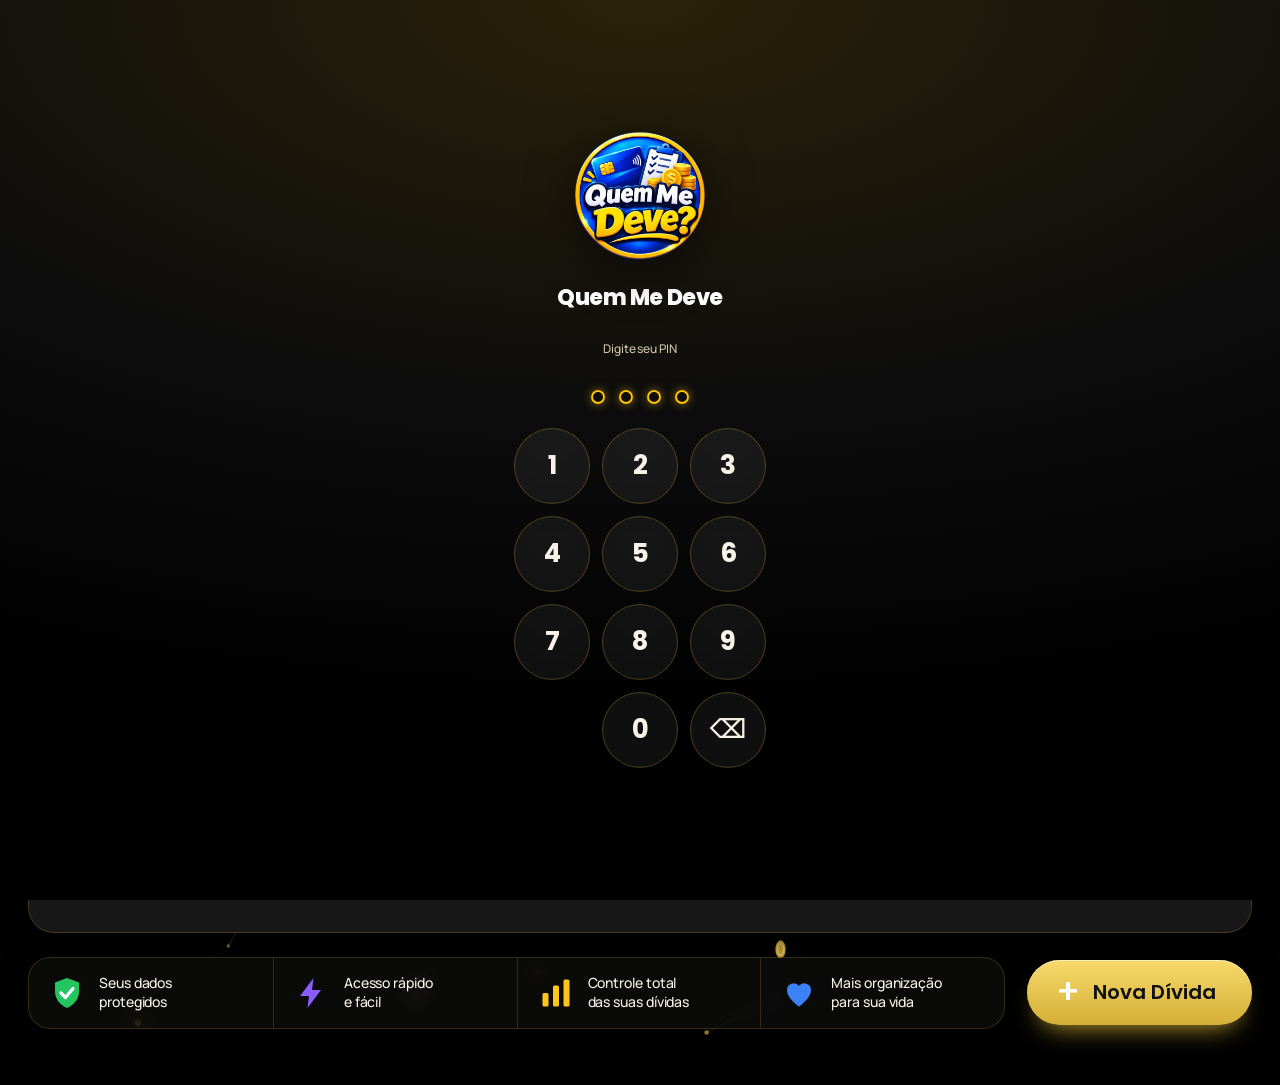
<file: index.html>
<!DOCTYPE html>
<html lang="pt-BR">
<head>
<meta charset="utf-8">
<meta name="viewport" content="width=device-width, initial-scale=1, viewport-fit=cover">
<title>Quem Me Deve · Admin</title>
<meta name="robots" content="noindex,nofollow">
<meta name="theme-color" content="#0a0a0a">
<script>try{var t=localStorage.getItem("dv-th");document.documentElement.dataset.theme=t===""?"light":(t||"dark")}catch(e){document.documentElement.dataset.theme="dark"}</script>
<link rel="manifest" href="manifest.webmanifest">
<link rel="icon" type="image/png" href="logo.png">
<link rel="apple-touch-icon" href="apple-touch-icon.png">
<meta name="apple-mobile-web-app-title" content="Quem Me Deve">
<meta name="apple-mobile-web-app-capable" content="yes">
<meta name="mobile-web-app-capable" content="yes">
<link rel="preconnect" href="https://fonts.googleapis.com"><link rel="preconnect" href="https://fonts.gstatic.com" crossorigin>
<link href="https://fonts.googleapis.com/css2?family=Poppins:wght@500;600;700;800&family=Manrope:wght@400;500;600;700;800&display=swap" rel="stylesheet">
<link rel="stylesheet" href="style.css?v=25">
<link rel="stylesheet" href="tema.css?v=7">
<link rel="stylesheet" href="celular.css?v=2">
</head>
<body>
<div class="app">
<aside class="side">
<canvas id="fx2" aria-hidden="true"></canvas>
<div class="sb-logo"><img src="logo.png" alt="Quem Me Deve"></div>
<nav class="nav" aria-label="Menu">
<button class="nv on" data-nv="home"><svg viewBox="0 0 24 24" fill="none" stroke="currentColor" stroke-width="2" stroke-linecap="round" stroke-linejoin="round" aria-hidden="true"><path d="M3 11l9-8 9 8v9a1 1 0 0 1-1 1h-5v-6H9v6H4a1 1 0 0 1-1-1z"/></svg><span>Início</span></button>
<button class="nv" data-nv="nova"><svg viewBox="0 0 24 24" fill="none" stroke="currentColor" stroke-width="2" stroke-linecap="round" stroke-linejoin="round" aria-hidden="true"><circle cx="12" cy="12" r="10"/><path d="M12 8v8M8 12h8"/></svg><span>Nova Dívida</span></button>
<button class="nv" data-nv="minhas"><svg viewBox="0 0 24 24" fill="none" stroke="currentColor" stroke-width="2" stroke-linecap="round" stroke-linejoin="round" aria-hidden="true"><path d="M8 6h13M8 12h13M8 18h13M3 6h.01M3 12h.01M3 18h.01"/></svg><span>Minhas Dívidas</span></button>
<button class="nv" data-nv="rel"><svg viewBox="0 0 24 24" fill="none" stroke="currentColor" stroke-width="2" stroke-linecap="round" stroke-linejoin="round" aria-hidden="true"><path d="M18 20V10M12 20V4M6 20v-6"/></svg><span>Relatórios</span></button>
<button class="nv" id="cfg"><svg viewBox="0 0 24 24" fill="none" stroke="currentColor" stroke-width="2" stroke-linecap="round" stroke-linejoin="round" aria-hidden="true"><circle cx="12" cy="12" r="3"/><path d="M19.4 15a1.7 1.7 0 0 0 .3 1.8l.1.1a2 2 0 1 1-2.8 2.8l-.1-.1a1.7 1.7 0 0 0-1.8-.3 1.7 1.7 0 0 0-1 1.5V21a2 2 0 1 1-4 0v-.1a1.7 1.7 0 0 0-1.1-1.5 1.7 1.7 0 0 0-1.8.3l-.1.1a2 2 0 1 1-2.8-2.8l.1-.1a1.7 1.7 0 0 0 .3-1.8 1.7 1.7 0 0 0-1.5-1H3a2 2 0 1 1 0-4h.1a1.7 1.7 0 0 0 1.5-1.1 1.7 1.7 0 0 0-.3-1.8l-.1-.1a2 2 0 1 1 2.8-2.8l.1.1a1.7 1.7 0 0 0 1.8.3H9a1.7 1.7 0 0 0 1-1.5V3a2 2 0 1 1 4 0v.1a1.7 1.7 0 0 0 1 1.5 1.7 1.7 0 0 0 1.8-.3l.1-.1a2 2 0 1 1 2.8 2.8l-.1.1a1.7 1.7 0 0 0-.3 1.8V9a1.7 1.7 0 0 0 1.5 1H21a2 2 0 1 1 0 4h-.1a1.7 1.7 0 0 0-1.5 1z"/></svg><span><span class="full">Configurações</span><span class="abv">Config.</span></span></button>
<button class="nv" id="sair"><svg viewBox="0 0 24 24" fill="none" stroke="currentColor" stroke-width="2" stroke-linecap="round" stroke-linejoin="round" aria-hidden="true"><path d="M9 21H5a2 2 0 0 1-2-2V5a2 2 0 0 1 2-2h4M16 17l5-5-5-5M21 12H9"/></svg><span>Sair</span></button>
</nav>
<div class="sb-tip"><svg viewBox="0 0 24 24" fill="none" stroke="#ffc61a" stroke-width="1.6" stroke-linecap="round" stroke-linejoin="round" aria-hidden="true"><path d="M9 18h6M10 21h4M12 3a6 6 0 0 0-3.5 10.9c.6.5 1 1.2 1 2V16h5v-.1c0-.8.4-1.5 1-2A6 6 0 0 0 12 3z" fill="#ffc61a" fill-opacity=".25"/></svg>Organize suas dívidas e tenha mais tranquilidade!</div>
<div class="sb-art" aria-hidden="true"></div>
</aside>

<div class="mainc">
<header class="topbar">
<span class="tdate"><svg viewBox="0 0 24 24" fill="none" stroke="currentColor" stroke-width="2" stroke-linecap="round" stroke-linejoin="round" aria-hidden="true"><rect x="3" y="5" width="18" height="16" rx="3"/><path d="M8 3v4M16 3v4M3 10h18M8 14h.01M12 14h.01M16 14h.01M8 18h.01M12 18h.01"/></svg><span id="hello"></span></span>
<div class="tact"><button class="tb-i" id="priv" title="Modo privacidade: esconder valores" aria-label="Modo privacidade"></button><button class="tb-i" id="qpay" title="Recebi um pagamento" aria-label="Recebi um pagamento">💵</button><button class="tb-i" id="rkb" title="Ranking de pagadores" aria-label="Ranking">🏆</button><button class="tb-i" id="tb" title="Lixeira" aria-label="Lixeira">🗑 <span class="bn" id="bn" hidden>0</span></button><span class="tsep"></span><button class="avatar" id="usr" title="Configurações" aria-label="Configurações"><svg viewBox="0 0 24 24" fill="none" stroke="currentColor" stroke-width="2" stroke-linecap="round" stroke-linejoin="round" aria-hidden="true"><circle cx="12" cy="8" r="4"/><path d="M4 21a8 8 0 0 1 16 0"/></svg></button></div>
</header>

<main class="page">
<canvas id="fx" aria-hidden="true"></canvas>
<section id="v_home">
<div class="hero rise"><div class="hero-t"><h1>Quem Me <em>Deve?</em></h1><p>Controle suas dívidas de forma simples e eficiente!</p><button type="button" class="go hero-b" onclick="document.getElementById('rg').click()"><span class="gi">+</span> Adicionar Nova Dívida</button></div><div class="hero-a" aria-hidden="true"><i></i><i></i><i></i><i></i><i></i><i></i></div></div>

<div class="kpis">
<div class="kpi k1 rise"><span class="ki"><svg viewBox="0 0 24 24" fill="none" stroke="currentColor" stroke-width="2" stroke-linecap="round" stroke-linejoin="round" aria-hidden="true"><path d="M3 7a2 2 0 0 1 2-2h13v4"/><path d="M3 7v11a2 2 0 0 0 2 2h14a1 1 0 0 0 1-1v-3"/><path d="M21 12v4h-5a2 2 0 0 1 0-4z"/></svg></span><div><small>Total Devido</small><b id="tt">R$ 0,00</b><em id="ktn"></em></div></div>
<div class="kpi k2 rise"><span class="ki"><svg viewBox="0 0 24 24" fill="none" stroke="currentColor" stroke-width="2" stroke-linecap="round" stroke-linejoin="round" aria-hidden="true"><path d="M5 12.5l4.5 4.5L19 7.5" stroke-width="3"/></svg></span><div><small>Já Pago</small><b id="tk">R$ 0,00</b><em id="kkn"></em></div></div>
<div class="kpi k3 rise"><span class="ki"><svg viewBox="0 0 24 24" fill="none" stroke="currentColor" stroke-width="2" stroke-linecap="round" stroke-linejoin="round" aria-hidden="true"><circle cx="12" cy="12" r="9"/><path d="M12 7v5l3 2"/></svg></span><div><small>Ainda Deve</small><b id="tp">R$ 0,00</b><em id="kpn"></em></div></div>
<div class="kpi k4 rise"><span class="ki"><svg viewBox="0 0 24 24" fill="none" stroke="currentColor" stroke-width="2" stroke-linecap="round" stroke-linejoin="round" aria-hidden="true"><rect x="3" y="5" width="18" height="16" rx="3"/><path d="M8 3v4M16 3v4M3 10h18M8 14h.01M12 14h.01M16 14h.01M8 18h.01M12 18h.01"/></svg></span><div><small>Parcelas Pendentes</small><b id="kpp">0</b><em>em aberto</em></div></div>
</div>

<section class="panel rise" id="minhas">
<div class="ph"><h2><svg viewBox="0 0 24 24" fill="none" stroke="currentColor" stroke-width="2" stroke-linecap="round" stroke-linejoin="round" aria-hidden="true"><path d="M8 6h13M8 12h13M8 18h13M3 6h.01M3 12h.01M3 18h.01"/></svg> Minhas Dívidas <span class="s" id="cnt"></span></h2>
<label class="search"><svg viewBox="0 0 24 24" fill="none" stroke="currentColor" stroke-width="2" stroke-linecap="round" stroke-linejoin="round" aria-hidden="true"><circle cx="11" cy="11" r="7"/><path d="M20 20l-3.5-3.5"/></svg><input id="q" type="search" placeholder="Buscar por nome..." aria-label="Buscar"></label></div>
<div class="pf"><select id="fm" aria-label="Mês"></select><select id="fp" aria-label="Pessoa"></select><select id="fs" aria-label="Situação"><option value="">Todas</option><option value="0">Pendentes</option><option value="1">Pagas</option></select>
<div class="seg" id="jseg" role="group" aria-label="Como mostrar as dívidas"><button type="button" data-j="0" class="on" title="Uma linha para cada dívida">Separadas</button><button type="button" data-j="1" title="Uma linha para cada pessoa, somando tudo">Juntar por pessoa</button></div>
<div class="pfb"><button class="add" id="qpay2" type="button">💵 Recebi um pagamento</button><button class="sec" id="expb">⇣ Abrir tudo</button><button class="sec" id="vw">☰ Cards</button><button class="sec" id="selb">☑ Selecionar</button></div></div>
<div id="list"></div>
</section>

<div class="acts">
<button class="go" id="rg"><span class="gi">+</span> Nova Dívida</button>
<div class="feats">
<div class="ft"><svg viewBox="0 0 24 24" aria-hidden="true"><path d="M12 2l8 3v6c0 5-3.4 9.2-8 11-4.6-1.8-8-6-8-11V5z" fill="#22c55e"/><path d="M8 12l3 3 5-6" fill="none" stroke="#fff" stroke-width="2.2" stroke-linecap="round" stroke-linejoin="round"/></svg><span>Seus dados<br>protegidos</span></div>
<div class="ft"><svg viewBox="0 0 24 24" aria-hidden="true"><path d="M13 2L4 14h6l-1 8 9-12h-6z" fill="#8b5cff"/></svg><span>Acesso rápido<br>e fácil</span></div>
<div class="ft"><svg viewBox="0 0 24 24" aria-hidden="true"><rect x="3" y="12" width="4" height="9" rx="1" fill="#ffc61a"/><rect x="10" y="7" width="4" height="14" rx="1" fill="#ffc61a"/><rect x="17" y="3" width="4" height="18" rx="1" fill="#ffc61a"/></svg><span>Controle total<br>das suas dívidas</span></div>
<div class="ft"><svg viewBox="0 0 24 24" aria-hidden="true"><path d="M12 21s-8-5.2-8-11a4.5 4.5 0 0 1 8-2.8A4.5 4.5 0 0 1 20 10c0 5.8-8 11-8 11z" fill="#3b82f6"/></svg><span>Mais organização<br>para sua vida</span></div>
</div>
</div>
</section>

<section id="v_rep" hidden>
<div class="rph"><h2>Relatórios</h2><button class="sec" id="rkb2">🏆 Ranking de pagadores</button></div>
<section class="dash rise">
<div class="dn e" id="dn"><i><span id="pct">0%</span></i></div>
<div class="panels">
<div class="bars"><h3>Pendente por pessoa</h3><div id="bp"></div></div>
<div class="bars"><h3>Pendente por origem</h3><div id="bo"></div></div>
<div class="bars"><h3>Por mês</h3><div id="bm"></div></div>
</div>
<div class="lg"><u style="background:var(--ok)"></u>pago <u style="background:var(--pe);margin-left:12px"></u>pendente · o círculo mostra a % paga</div>
</section>
<section class="rec rise">
<div class="sh"><h2>Recebimentos por mês</h2><span class="s" id="rtot"></span></div>
<div class="cols" id="rc"></div>
<p class="s" style="margin:12px 0 0">Conta o valor pelo mês em que a dívida foi marcada como paga. Segue o filtro de pessoa. Pagamentos parciais ainda não entram.</p>
</section>
</section>

<span hidden><b id="h_p"></b><b id="h_n"></b><b id="h_k"></b></span>
</main>
</div>
</div>


<dialog id="ed"><form class="fg" id="ef">
<h2 class="full">Editar dívida</h2>
<div class="full"><label for="e_desc">Descrição</label><input id="e_desc" required></div>
<div><label for="e_who">Nome</label><input id="e_who" list="ppl" required></div>
<div><label for="e_cat">Origem</label><input id="e_cat" list="cats"></div>
<div><label for="e_val">Valor total (R$)</label><input id="e_val" type="number" step="0.01" required></div>
<div><label for="e_got">Já pagou (R$)</label><input id="e_got" type="number" step="0.01" min="0"></div>
<div class="full"><label for="e_mon">Data da dívida</label><input id="e_mon" type="date" required></div>
<div class="full fg" id="e_pw" hidden><div><label for="e_pa">Data em que pagou</label><input id="e_pa" type="date"></div><div><label for="e_pt">Hora</label><input id="e_pt" type="time"></div></div>
<div class="full"><label for="e_note">Observação</label><input id="e_note"></div>
<label class="full ck" id="e_allw" hidden><input type="checkbox" id="e_all" checked> Aplicar nome, pessoa e origem às <b id="e_n"></b> parcelas</label>
<div class="full" id="e_h"></div>
<button class="sec" type="button" data-close="ed">Cancelar</button><button class="add" type="submit">Salvar</button>
</form></dialog>

<dialog id="pd"><form class="fg" id="pf">
<h2 class="full">⚙ Dados da pessoa</h2>
<div class="full psum" id="p_sum"></div>
<p class="s full" id="p_hint">Mudar o total ajusta o valor das dívidas pendentes, na mesma proporção. O que já foi pago não muda.</p>
<div class="full pr"><span id="p_av"></span><div><button class="sec" type="button" id="p_pick">Escolher foto</button> <button class="sec" type="button" id="p_rm">Remover</button></div><input id="p_file" type="file" accept="image/*" hidden></div>
<div class="full"><label for="p_name">Nome</label><input id="p_name" required></div>
<div class="full"><label for="p_code">Código / ID da pessoa</label><input id="p_code" placeholder="Ex.: C001" autocomplete="off"></div>
<div class="full"><label for="p_obs">Observação sobre a pessoa (só você vê)</label><input id="p_obs" placeholder="Ex.: paga sempre no dia 5, prefere Pix"></div>
<div class="full"><label for="p_phone">WhatsApp (com DDD)</label><input id="p_phone" type="tel" inputmode="tel" placeholder="Ex.: 85 99999-9999"></div>
<details class="full acc" id="p_acc"><summary>🔐 Acesso do devedor (login e senha)</summary>
<p class="s">O devedor entra em <b>devedor.html</b> com o ID <b id="p_aid">—</b> e a senha abaixo. Ele só vê as próprias dívidas e não consegue alterar nada.</p>
<div class="fg"><div><label for="p_pwd">Senha do devedor</label><input id="p_pwd" type="text" placeholder="Qualquer senha que você quiser" autocomplete="off" autocapitalize="off" spellcheck="false"></div><div style="align-self:end"><button class="sec" type="button" id="p_pg" style="width:100%">🎲 Gerar senha</button></div></div>
<div class="ktools" style="margin-top:10px"><button class="sec" type="button" id="p_cp">📋 Copiar senha</button><button class="sec" type="button" id="p_sh">🙈 Ocultar senha</button></div>
<div class="ktools" style="margin-top:8px"><button class="add" type="button" id="p_ac">Criar / atualizar acesso</button><button class="add" type="button" id="p_aa">📋 Copiar acesso</button><button class="sec" type="button" id="p_al">🔗 Copiar link</button><button class="sec" type="button" id="p_aw">💬 Enviar acesso</button><button class="sec" type="button" id="p_ar">✏️ Alterar senha</button></div>
<p class="s" id="p_am" style="margin-top:8px"></p>
</details>
<div class="full ktools"><button class="sec" type="button" id="p_pay">💵 Pagamento</button><button class="sec" type="button" id="p_n">＋ Nova dívida</button><button class="sec" type="button" id="p_w">💬 Cobrar</button><button class="sec" type="button" id="p_x">📄 Extrato</button><button class="sec" type="button" id="p_r">🧾 Recibo</button><button class="sec" type="button" id="p_q">✔ Quitar tudo</button></div>
<button class="sec" type="button" data-close="pd">Cancelar</button><button class="add" type="submit">Salvar</button>
</form></dialog>

<dialog id="kd"><form class="fg" id="kf">
<h2 class="full">Parcelas</h2>
<p class="s full" id="k_t"></p>
<div class="full" id="k_l"></div>
<div class="full ktools"><button class="sec" type="button" id="k_pay">💵 Pagamento</button><button class="sec" type="button" id="k_n">＋ Outra dívida</button><button class="sec" type="button" id="k_w">💬 Cobrar</button><button class="sec" type="button" id="k_x">📄 Extrato</button><button class="sec" type="button" id="k_rc">🧾 Recibo</button><button class="sec" type="button" id="k_g">⚙ Dívida</button><button class="sec" type="button" id="k_p">👤 Pessoa</button></div>
<button class="sec full" type="button" id="k_all">Marcar todas como pagas</button>
<button class="sec" type="button" data-close="kd">Cancelar</button><button class="add" type="submit">Salvar</button>
</form></dialog>

<dialog id="xd"><div id="x_b"></div>
<div class="fg" style="margin-top:12px">
<button class="add" id="x_w">Enviar no WhatsApp</button><button class="sec" id="x_i">🖼 Extrato (imagem)</button>
<button class="sec" id="x_c">Copiar texto</button><button class="sec" data-close="xd">Fechar</button>
</div></dialog>

<dialog id="vd"><div class="s" id="v_c" style="margin-bottom:6px"></div>
<img id="v_img" alt="Comprovante" style="width:100%;border-radius:14px;max-height:58vh;object-fit:contain;background:var(--bg)">
<div id="v_th" class="thumbs"></div>
<div class="fg" style="margin-top:12px"><button class="sec" id="v_dl">Baixar</button><button class="sec" id="v_re">＋ Adicionar</button><button class="sec" id="v_rm">Remover esta</button><button class="add" data-close="vd">Fechar</button></div></dialog>
<input id="pfile" type="file" accept="image/*" multiple hidden>

<dialog id="td"><h2>🗑 Lixeira</h2><p class="s">Itens apagados ficam aqui por 30 dias e podem ser restaurados.</p>
<div id="t_l"></div>
<div class="fg" style="margin-top:12px"><button class="sec" id="t_e">Esvaziar lixeira</button><button class="add" data-close="td">Fechar</button></div></dialog>

<button class="fab" id="fab" aria-label="Nova dívida">+</button>

<dialog id="rd"><form id="f">
<h2 class="full">Registrar dívidas</h2>
<div class="full pr"><span id="r_av"></span><div><button class="sec" type="button" id="r_pick">Foto da pessoa</button></div><input id="r_file" type="file" accept="image/*" hidden></div>
<div><label for="who">Nome</label><input id="who" list="ppl" required placeholder="Ex.: Maria" autocomplete="off"><datalist id="ppl"></datalist></div>
<div><label for="r_phone">WhatsApp (com DDD)</label><input id="r_phone" type="tel" inputmode="tel" placeholder="Ex.: 85 99999-9999"></div>
<p class="s full" id="r_hint"></p>
<div><label for="r_code">Código / ID (opcional)</label><input id="r_code" placeholder="Automático" autocomplete="off"></div>
<div><label for="r_close">Cartão fecha dia</label><input id="r_close" type="number" min="1" max="31" value="10"></div>
<div><label for="r_day">Vence dia</label><input id="r_day" type="number" min="1" max="31" value="17"></div>
<p class="s full" style="margin:-4px 0 0">Compra até o fechamento vence neste mês; depois, no mês seguinte. A data de cada dívida pode ser mudada.</p>
<div class="full"><label for="r_obs">Observação sobre a pessoa (opcional, só você vê)</label><input id="r_obs" placeholder="Ex.: colega do trabalho, paga no dia 5"></div>
<div class="full" id="r_debts"></div>
<button class="sec full" type="button" id="r_add">＋ Adicionar outra dívida</button>
<datalist id="cats"></datalist>
<button class="sec" type="button" data-close="rd">Cancelar</button><button class="add" type="submit" id="r_go">Registrar</button>
</form></dialog>

<dialog id="cd"><div class="cs">
<h2>⚙ Configurações</h2>
<div class="cg"><h3>Som e aparência</h3>
<div class="cr"><span>Sons do site</span><button class="sec" id="snd">Ligado</button></div>
<div class="cr"><span>Modo privacidade (esconder valores)</span><button class="sec" id="privb">Desativado</button></div>
<div class="cr"><span>Efeitos e partículas</span><button class="sec" id="fxb">Ligado</button></div>
<div class="cr"><span>Tema</span><select id="th"><option value="">Claro</option><option value="dark">Escuro</option></select></div></div>
<div class="cg"><h3>Cartão e cobrança</h3>
<div class="cr"><span>Cartão fecha dia</span><input id="cfg_close" type="number" min="1" max="31"></div>
<div class="cr"><span>Vencimento todo dia</span><input id="cfg_day" type="number" min="1" max="31"></div>
<div class="cr"><span>Seu WhatsApp (contato)</span><input id="cfg_wa" type="tel" placeholder="88 98229-3900" style="width:170px"></div>
<p class="s">Compras feitas até o dia do fechamento vencem neste mês, e as feitas depois vencem no mês seguinte. Quem paga a parcela do mês fica <b>Em dia</b> até virar o mês.</p></div>
<div class="cg"><h3>Chaves Pix (aparecem para o devedor)</h3>
<div id="pix_l"></div>
<div class="fg" id="pix_f" style="margin-top:10px">
<div><label for="px_t">Tipo da chave</label><select id="px_t"><option>Celular</option><option>CPF</option><option>CNPJ</option><option>E-mail</option><option>Aleatória</option></select></div>
<div><label for="px_k">Chave</label><input id="px_k" placeholder="Ex.: 88982293900" autocomplete="off"></div>
<div><label for="px_n">Nome do titular</label><input id="px_n" placeholder="Como aparece no banco"></div>
<div><label for="px_b">Instituição</label><input id="px_b" placeholder="Ex.: Nubank"></div>
<div class="full"><label for="px_c">Cidade (para o Pix copia e cola)</label><input id="px_c" placeholder="Ex.: Icapuí"></div>
<input id="px_id" type="hidden">
<button class="sec" type="button" id="px_x">Limpar</button><button class="add" type="button" id="px_s">Salvar chave Pix</button></div></div>
<div class="cg"><h3>Área do devedor</h3>
<div class="cr"><span>Página dos clientes</span><a class="sec lkb" href="devedor.html" target="_blank" rel="noopener">Abrir devedor.html</a></div>
<div class="cr"><span>Publicar acessos</span><button class="add" id="acc_all">Baixar acessos.json</button></div>
<p class="s">Crie o login de cada devedor na engrenagem ⚙ da pessoa. Depois coloque o <b>acessos.json</b> na mesma pasta do devedor.html (substituindo o antigo) sempre que quiser atualizar o que eles veem. Também dá para enviar um link individual pelo WhatsApp.</p></div>
<div class="cg"><h3>Segurança</h3>
<div class="cr"><span>Pedir PIN ao abrir</span><button class="sec" id="pin_t">Ativado</button></div>
<div class="cr"><span>Alterar PIN</span><button class="sec" id="pin_c">Alterar</button></div>
<div class="cr"><span>Bloquear agora</span><button class="sec" id="pin_l">Bloquear</button></div>
<p class="s">O PIN inicial é 1234. Ele protege a tela, mas não criptografa os dados guardados no aparelho.</p></div>
<div class="cg"><h3>Aplicativo no celular</h3>
<div class="cr"><span>Instalar na tela inicial</span><button class="add" id="inst">Instalar aplicativo</button></div>
<p class="s" id="i_hint"></p></div>
<div class="cg"><h3>Dados e backup</h3>
<div class="bk2"><button class="sec" id="bc">Copiar backup (.js)</button><button class="sec" id="bd">Baixar backup</button><button class="sec" id="br">Restaurar backup</button><button class="sec" id="cv">Exportar CSV (Excel)</button><button class="sec" id="imb">Importar planilha (CSV)</button><input id="bf" type="file" accept=".js,.txt,.json" hidden></div>
<p class="s" id="bs">O backup é um arquivo JavaScript com dívidas, telefones e fotos. Cole o texto copiado em um arquivo chamado dividas-backup.js (ou baixe o arquivo).</p>
<p class="s" id="mode"></p></div>
<button class="add" data-close="cd">Fechar</button>
</div></dialog>

<dialog id="rk"><h2>🏆 Ranking de pagadores</h2>
<p class="s">Tempo médio entre a data da dívida e o pagamento. Menos dias é melhor. Dívidas registradas já como pagas contam 0 dia.</p>
<div id="rk_l"></div>
<button class="add" style="margin-top:14px;width:100%" data-close="rk">Fechar</button></dialog>

<dialog id="im"><h2>Importar planilha</h2>
<p class="s">Cole as linhas ou escolha um arquivo CSV. Colunas: Descrição, Nome, Valor, Data, Origem, Situação, Observação. A primeira linha pode ser o cabeçalho.</p>
<textarea id="i_txt" rows="7" placeholder="Descrição;Nome;Valor;Data;Origem;Situação;Observação"></textarea>
<div id="i_pv" class="s" style="margin-bottom:12px"></div>
<div class="fg"><button class="sec" id="i_file">Escolher arquivo</button><button class="sec" id="i_tpl">Baixar modelo</button><button class="sec" data-close="im">Cancelar</button><button class="add" id="i_go">Importar</button></div>
<input id="i_f" type="file" accept=".csv,.txt" hidden></dialog>

<dialog id="sd"><form class="fg" id="sf"><h2 class="full">Mover data</h2><p class="s full" id="s_t"></p>
<div class="full"><label for="s_d">Nova data</label><input id="s_d" type="date" required></div>
<button class="sec" type="button" data-close="sd">Cancelar</button><button class="add" type="submit">Mover</button></form></dialog>

<div id="selbar" hidden><span id="sel_n">0 selecionadas</span><button class="sec" id="s_all">Todas</button><button class="add" id="s_pay">Pagar</button><button class="sec" id="s_date">Mover data</button><button class="sec" id="s_del">Apagar</button><button class="sec" id="s_x" aria-label="Sair">✕</button></div>

<div id="lock"><div class="lk"><div class="logo"><img src="logo.png" alt=""></div><h2>Quem Me Deve</h2><p class="s" id="lk_m">Digite seu PIN</p><div class="dots" id="lk_d"></div><div class="pad" id="lk_p"></div></div></div>

<dialog id="recd"><label class="ck" id="rc_jw" hidden><input type="checkbox" id="rc_j"> Juntar todas as dívidas em um só quadro</label>
<div id="rc_b"></div>
<div class="fg rc-act">
<button class="add" id="rc_w">Enviar no WhatsApp</button><button class="sec" id="rc_i">🖼 Recibo (imagem)</button>
<button class="sec" id="rc_c">Copiar texto</button><button class="sec" id="rc_p">Imprimir / PDF</button>
<button class="sec full" data-close="recd">Fechar</button></div></dialog>

<dialog id="dg"><form class="fg" id="dgf"><h2 class="full">⚙ Editar dívida</h2><p class="s full" id="dg_t"></p>
<div class="full"><label for="dg_n">Nome da dívida</label><input id="dg_n" required placeholder="Ex.: Celular"></div>
<div><label for="dg_w">Nome da pessoa</label><input id="dg_w" list="ppl" required></div>
<div><label for="dg_c">Origem</label><input id="dg_c" list="cats" placeholder="Ex.: Nubank"></div>
<div class="full"><label for="dg_o">Observação da dívida</label><input id="dg_o" placeholder="Aparece no recibo. Ex.: iPhone usado, entrada de R$ 100"></div>
<button class="sec full" type="button" id="dg_x">🗑 Apagar dívida inteira</button>
<button class="sec" type="button" data-close="dg">Cancelar</button><button class="add" type="submit">Salvar</button></form></dialog>

<dialog id="pg"><form class="fg" id="pgf">
<h2 class="full">💵 Registrar pagamento</h2>
<p class="s full" id="pg_t"></p>
<div class="full pgq" id="pgq" hidden>
<label for="pg_q">Escreva rápido</label><input id="pg_q" placeholder="Ex.: Ana 250 dinheiro" autocomplete="off">
<div class="fg" style="margin-top:10px"><div><label for="pg_who">Quem pagou</label><select id="pg_who"></select></div><div><label for="pg_dbt">Qual dívida</label><select id="pg_dbt"></select></div></div>
</div>
<div class="full mchips" id="pg_ch"><button type="button" data-m="Dinheiro">💵 Dinheiro</button><button type="button" data-m="Pix">⚡ Pix</button><button type="button" data-m="Cartão">💳 Cartão</button><button type="button" data-m="Transferência">🏦 Transferência</button><button type="button" data-m="Boleto">📄 Boleto</button><button type="button" data-m="Outro">Outro</button></div>
<div class="pgsum full"><div><small>Falta pagar</small><b id="pg_rem">R$ 0,00</b></div><div><small>Depois deste pagamento</small><b id="pg_after">R$ 0,00</b></div></div>
<div><label for="pg_v">Valor recebido (R$)</label><input id="pg_v" type="number" step="0.01" min="0.01" required placeholder="0,00"><button class="pcs" type="button" id="pg_all" style="margin-top:6px">Pagar tudo</button></div>
<div><label for="pg_m">Forma de pagamento</label><select id="pg_m"><option>Pix</option><option>Dinheiro</option><option>Cartão</option><option>Transferência</option><option>Boleto</option><option>Outro</option></select></div>
<div><label for="pg_d">Data do pagamento</label><input id="pg_d" type="date" required></div>
<div><label for="pg_tm">Hora</label><input id="pg_tm" type="time"></div>
<p class="s full" id="pg_ex" style="margin:-4px 0 0"></p>
<div class="full"><label for="pg_n">Observação</label><input id="pg_n" placeholder="Opcional"></div>
<div class="full"><label>Comprovantes (pode ser mais de um)</label><div class="thumbs" id="pg_th"></div><button class="sec" type="button" id="pg_add">＋ Adicionar fotos</button></div>
<button class="sec" type="button" data-close="pg">Fechar</button><button class="add" type="submit" id="pg_go">Registrar pagamento</button>
<div class="full" id="pg_h"></div>
</form></dialog>

<div id="toast" role="status"><span id="tm"></span><button id="tu">Desfazer</button><button id="t2" hidden></button></div>
<canvas id="fxc" aria-hidden="true"></canvas>
<script src="shared.js?v=22"></script>
<script src="script.js?v=29"></script>
<script src="efeitos.js?v=22"></script>
</body>
</html>
</file>
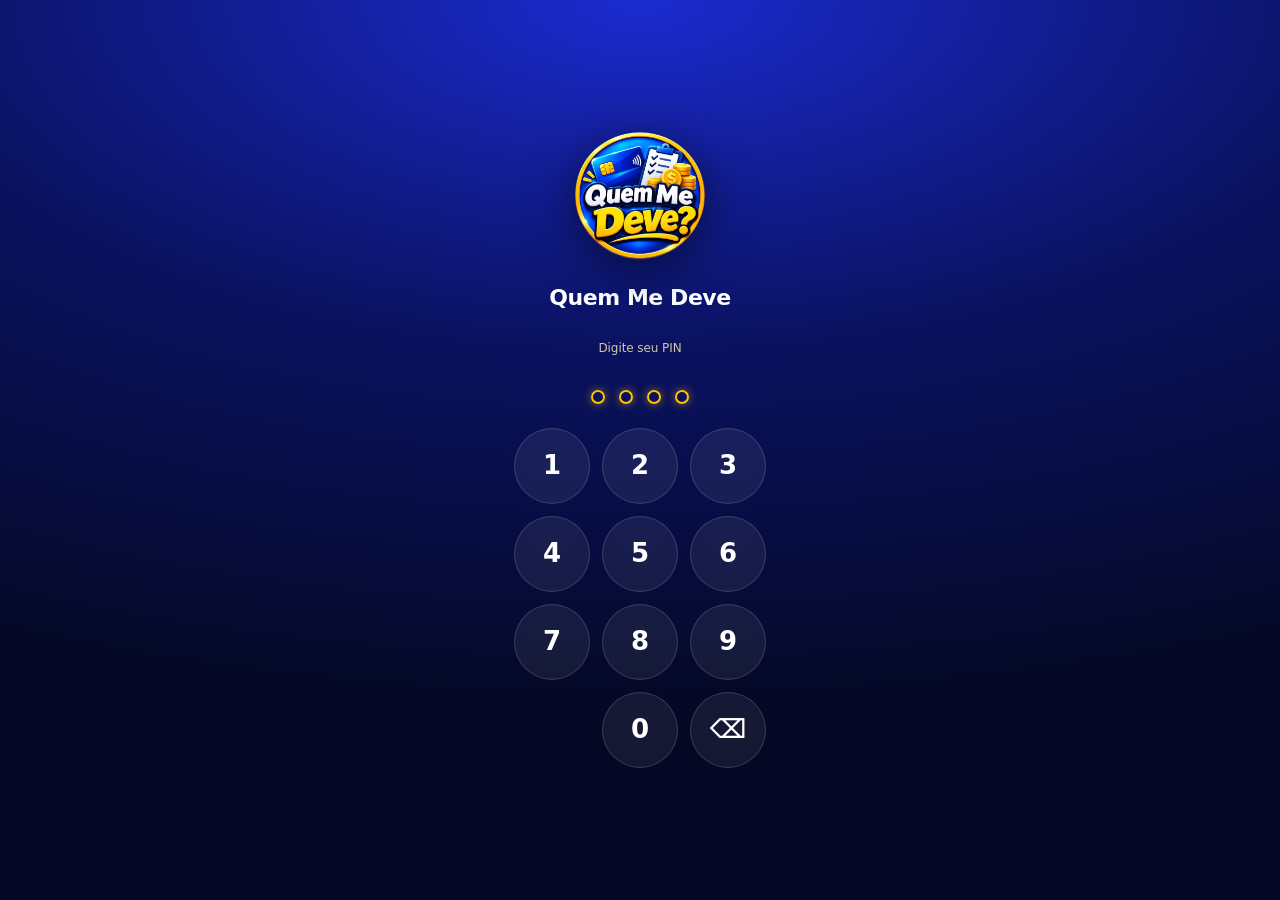
<file: admin.html>
<!DOCTYPE html>
<html lang="pt-BR">
<head>
<meta charset="utf-8">
<meta name="viewport" content="width=device-width, initial-scale=1, viewport-fit=cover">
<title>Quem Me Deve · Admin</title>
<meta name="robots" content="noindex,nofollow">
<meta name="theme-color" content="#02296b">
<link rel="manifest" href="manifest.webmanifest">
<link rel="icon" type="image/png" href="logo.png">
<link rel="apple-touch-icon" href="apple-touch-icon.png">
<meta name="apple-mobile-web-app-title" content="Quem Me Deve">
<meta name="apple-mobile-web-app-capable" content="yes">
<meta name="mobile-web-app-capable" content="yes">
<link rel="preconnect" href="https://fonts.googleapis.com"><link rel="preconnect" href="https://fonts.gstatic.com" crossorigin>
<link href="https://fonts.googleapis.com/css2?family=Sora:wght@400;600;700;800&display=swap" rel="stylesheet">
<link rel="stylesheet" href="style.css?v=21">
</head>
<body>
<div class="app">
<aside class="side">
<canvas id="fx2" aria-hidden="true"></canvas>
<div class="sb-logo"><img src="logo.png" alt="Quem Me Deve"></div>
<nav class="nav" aria-label="Menu">
<button class="nv on" data-nv="home"><svg viewBox="0 0 24 24" fill="none" stroke="currentColor" stroke-width="2" stroke-linecap="round" stroke-linejoin="round" aria-hidden="true"><path d="M3 11l9-8 9 8v9a1 1 0 0 1-1 1h-5v-6H9v6H4a1 1 0 0 1-1-1z"/></svg><span>Início</span></button>
<button class="nv" data-nv="nova"><svg viewBox="0 0 24 24" fill="none" stroke="currentColor" stroke-width="2" stroke-linecap="round" stroke-linejoin="round" aria-hidden="true"><circle cx="12" cy="12" r="10"/><path d="M12 8v8M8 12h8"/></svg><span>Nova Dívida</span></button>
<button class="nv" data-nv="minhas"><svg viewBox="0 0 24 24" fill="none" stroke="currentColor" stroke-width="2" stroke-linecap="round" stroke-linejoin="round" aria-hidden="true"><path d="M8 6h13M8 12h13M8 18h13M3 6h.01M3 12h.01M3 18h.01"/></svg><span>Minhas Dívidas</span></button>
<button class="nv" data-nv="rel"><svg viewBox="0 0 24 24" fill="none" stroke="currentColor" stroke-width="2" stroke-linecap="round" stroke-linejoin="round" aria-hidden="true"><path d="M18 20V10M12 20V4M6 20v-6"/></svg><span>Relatórios</span></button>
<button class="nv" id="cfg"><svg viewBox="0 0 24 24" fill="none" stroke="currentColor" stroke-width="2" stroke-linecap="round" stroke-linejoin="round" aria-hidden="true"><circle cx="12" cy="12" r="3"/><path d="M19.4 15a1.7 1.7 0 0 0 .3 1.8l.1.1a2 2 0 1 1-2.8 2.8l-.1-.1a1.7 1.7 0 0 0-1.8-.3 1.7 1.7 0 0 0-1 1.5V21a2 2 0 1 1-4 0v-.1a1.7 1.7 0 0 0-1.1-1.5 1.7 1.7 0 0 0-1.8.3l-.1.1a2 2 0 1 1-2.8-2.8l.1-.1a1.7 1.7 0 0 0 .3-1.8 1.7 1.7 0 0 0-1.5-1H3a2 2 0 1 1 0-4h.1a1.7 1.7 0 0 0 1.5-1.1 1.7 1.7 0 0 0-.3-1.8l-.1-.1a2 2 0 1 1 2.8-2.8l.1.1a1.7 1.7 0 0 0 1.8.3H9a1.7 1.7 0 0 0 1-1.5V3a2 2 0 1 1 4 0v.1a1.7 1.7 0 0 0 1 1.5 1.7 1.7 0 0 0 1.8-.3l.1-.1a2 2 0 1 1 2.8 2.8l-.1.1a1.7 1.7 0 0 0-.3 1.8V9a1.7 1.7 0 0 0 1.5 1H21a2 2 0 1 1 0 4h-.1a1.7 1.7 0 0 0-1.5 1z"/></svg><span>Configurações</span></button>
<button class="nv" id="sair"><svg viewBox="0 0 24 24" fill="none" stroke="currentColor" stroke-width="2" stroke-linecap="round" stroke-linejoin="round" aria-hidden="true"><path d="M9 21H5a2 2 0 0 1-2-2V5a2 2 0 0 1 2-2h4M16 17l5-5-5-5M21 12H9"/></svg><span>Sair</span></button>
</nav>
<div class="sb-art" aria-hidden="true"></div>
</aside>

<div class="mainc">
<header class="topbar">
<span class="tdate"><svg viewBox="0 0 24 24" fill="none" stroke="currentColor" stroke-width="2" stroke-linecap="round" stroke-linejoin="round" aria-hidden="true"><rect x="3" y="5" width="18" height="16" rx="3"/><path d="M8 3v4M16 3v4M3 10h18M8 14h.01M12 14h.01M16 14h.01M8 18h.01M12 18h.01"/></svg><span id="hello"></span></span>
<div class="tact"><button class="tb-i" id="priv" title="Modo privacidade: esconder valores" aria-label="Modo privacidade"></button><button class="tb-i" id="qpay" title="Recebi um pagamento" aria-label="Recebi um pagamento">💵</button><button class="tb-i" id="rkb" title="Ranking de pagadores" aria-label="Ranking">🏆</button><button class="tb-i" id="tb" title="Lixeira" aria-label="Lixeira">🗑 <span class="bn" id="bn" hidden>0</span></button><span class="tsep"></span><button class="avatar" id="usr" title="Configurações" aria-label="Configurações"><svg viewBox="0 0 24 24" fill="none" stroke="currentColor" stroke-width="2" stroke-linecap="round" stroke-linejoin="round" aria-hidden="true"><circle cx="12" cy="8" r="4"/><path d="M4 21a8 8 0 0 1 16 0"/></svg></button></div>
</header>

<main class="page">
<canvas id="fx" aria-hidden="true"></canvas>
<section id="v_home">
<div class="banner rise"><img src="banner.webp" alt="Quem Me Deve? Controle suas dívidas de forma simples e eficiente!"></div>

<div class="kpis">
<div class="kpi k1 rise"><span class="ki"><svg viewBox="0 0 24 24" fill="none" stroke="currentColor" stroke-width="2" stroke-linecap="round" stroke-linejoin="round" aria-hidden="true"><path d="M3 7a2 2 0 0 1 2-2h13v4"/><path d="M3 7v11a2 2 0 0 0 2 2h14a1 1 0 0 0 1-1v-3"/><path d="M21 12v4h-5a2 2 0 0 1 0-4z"/></svg></span><div><small>Total Devido</small><b id="tt">R$ 0,00</b><em id="ktn"></em></div></div>
<div class="kpi k2 rise"><span class="ki"><svg viewBox="0 0 24 24" fill="none" stroke="currentColor" stroke-width="2" stroke-linecap="round" stroke-linejoin="round" aria-hidden="true"><path d="M5 12.5l4.5 4.5L19 7.5" stroke-width="3"/></svg></span><div><small>Já Pago</small><b id="tk">R$ 0,00</b><em id="kkn"></em></div></div>
<div class="kpi k3 rise"><span class="ki"><svg viewBox="0 0 24 24" fill="none" stroke="currentColor" stroke-width="2" stroke-linecap="round" stroke-linejoin="round" aria-hidden="true"><circle cx="12" cy="12" r="9"/><path d="M12 7v5l3 2"/></svg></span><div><small>Ainda Deve</small><b id="tp">R$ 0,00</b><em id="kpn"></em></div></div>
<div class="kpi k4 rise"><span class="ki"><svg viewBox="0 0 24 24" fill="none" stroke="currentColor" stroke-width="2" stroke-linecap="round" stroke-linejoin="round" aria-hidden="true"><rect x="3" y="5" width="18" height="16" rx="3"/><path d="M8 3v4M16 3v4M3 10h18M8 14h.01M12 14h.01M16 14h.01M8 18h.01M12 18h.01"/></svg></span><div><small>Parcelas Pendentes</small><b id="kpp">0</b><em>em aberto</em></div></div>
</div>

<section class="panel rise" id="minhas">
<div class="ph"><h2><svg viewBox="0 0 24 24" fill="none" stroke="currentColor" stroke-width="2" stroke-linecap="round" stroke-linejoin="round" aria-hidden="true"><path d="M8 6h13M8 12h13M8 18h13M3 6h.01M3 12h.01M3 18h.01"/></svg> Minhas Dívidas <span class="s" id="cnt"></span></h2>
<label class="search"><svg viewBox="0 0 24 24" fill="none" stroke="currentColor" stroke-width="2" stroke-linecap="round" stroke-linejoin="round" aria-hidden="true"><circle cx="11" cy="11" r="7"/><path d="M20 20l-3.5-3.5"/></svg><input id="q" type="search" placeholder="Buscar por nome..." aria-label="Buscar"></label></div>
<div class="pf"><select id="fm" aria-label="Mês"></select><select id="fp" aria-label="Pessoa"></select><select id="fs" aria-label="Situação"><option value="">Todas</option><option value="0">Pendentes</option><option value="1">Pagas</option></select>
<div class="seg" id="jseg" role="group" aria-label="Como mostrar as dívidas"><button type="button" data-j="0" class="on" title="Uma linha para cada dívida">Separadas</button><button type="button" data-j="1" title="Uma linha para cada pessoa, somando tudo">Juntar por pessoa</button></div>
<div class="pfb"><button class="add" id="qpay2" type="button">💵 Recebi um pagamento</button><button class="sec" id="expb">⇣ Abrir tudo</button><button class="sec" id="vw">☰ Cards</button><button class="sec" id="selb">☑ Selecionar</button></div></div>
<div id="list"></div>
</section>

<div class="acts">
<button class="go" id="rg"><span class="gi">+</span> Adicionar Nova Dívida</button>
<div class="mot"><svg viewBox="0 0 24 24" fill="none" stroke="currentColor" stroke-width="2" stroke-linecap="round" stroke-linejoin="round" aria-hidden="true"><path d="M4 20V13M10 20V9M16 20V12"/><path d="M3 9l6-5 4 3 7-5M15 2h5v5" stroke-width="2.4"/></svg><p>Organização hoje,<br>tranquilidade sempre!</p></div>
</div>
</section>

<section id="v_rep" hidden>
<div class="rph"><h2>Relatórios</h2><button class="sec" id="rkb2">🏆 Ranking de pagadores</button></div>
<section class="dash rise">
<div class="dn e" id="dn"><i><span id="pct">0%</span></i></div>
<div class="panels">
<div class="bars"><h3>Pendente por pessoa</h3><div id="bp"></div></div>
<div class="bars"><h3>Pendente por origem</h3><div id="bo"></div></div>
<div class="bars"><h3>Por mês</h3><div id="bm"></div></div>
</div>
<div class="lg"><u style="background:var(--ok)"></u>pago <u style="background:var(--pe);margin-left:12px"></u>pendente · o círculo mostra a % paga</div>
</section>
<section class="rec rise">
<div class="sh"><h2>Recebimentos por mês</h2><span class="s" id="rtot"></span></div>
<div class="cols" id="rc"></div>
<p class="s" style="margin:12px 0 0">Conta o valor pelo mês em que a dívida foi marcada como paga. Segue o filtro de pessoa. Pagamentos parciais ainda não entram.</p>
</section>
</section>

<span hidden><b id="h_p"></b><b id="h_n"></b><b id="h_k"></b></span>
</main>
</div>
</div>


<dialog id="ed"><form class="fg" id="ef">
<h2 class="full">Editar dívida</h2>
<div class="full"><label for="e_desc">Descrição</label><input id="e_desc" required></div>
<div><label for="e_who">Nome</label><input id="e_who" list="ppl" required></div>
<div><label for="e_cat">Origem</label><input id="e_cat" list="cats"></div>
<div><label for="e_val">Valor total (R$)</label><input id="e_val" type="number" step="0.01" required></div>
<div><label for="e_got">Já pagou (R$)</label><input id="e_got" type="number" step="0.01" min="0"></div>
<div class="full"><label for="e_mon">Data da dívida</label><input id="e_mon" type="date" required></div>
<div class="full fg" id="e_pw" hidden><div><label for="e_pa">Data em que pagou</label><input id="e_pa" type="date"></div><div><label for="e_pt">Hora</label><input id="e_pt" type="time"></div></div>
<div class="full"><label for="e_note">Observação</label><input id="e_note"></div>
<label class="full ck" id="e_allw" hidden><input type="checkbox" id="e_all" checked> Aplicar nome, pessoa e origem às <b id="e_n"></b> parcelas</label>
<div class="full" id="e_h"></div>
<button class="sec" type="button" data-close="ed">Cancelar</button><button class="add" type="submit">Salvar</button>
</form></dialog>

<dialog id="pd"><form class="fg" id="pf">
<h2 class="full">⚙ Dados da pessoa</h2>
<div class="full psum" id="p_sum"></div>
<p class="s full" id="p_hint">Mudar o total ajusta o valor das dívidas pendentes, na mesma proporção. O que já foi pago não muda.</p>
<div class="full pr"><span id="p_av"></span><div><button class="sec" type="button" id="p_pick">Escolher foto</button> <button class="sec" type="button" id="p_rm">Remover</button></div><input id="p_file" type="file" accept="image/*" hidden></div>
<div class="full"><label for="p_name">Nome</label><input id="p_name" required></div>
<div class="full"><label for="p_code">Código / ID da pessoa</label><input id="p_code" placeholder="Ex.: C001" autocomplete="off"></div>
<div class="full"><label for="p_obs">Observação sobre a pessoa (só você vê)</label><input id="p_obs" placeholder="Ex.: paga sempre no dia 5, prefere Pix"></div>
<div class="full"><label for="p_phone">WhatsApp (com DDD)</label><input id="p_phone" type="tel" inputmode="tel" placeholder="Ex.: 85 99999-9999"></div>
<details class="full acc" id="p_acc"><summary>🔐 Acesso do devedor (login e senha)</summary>
<p class="s">O devedor entra em <b>devedor.html</b> com o ID <b id="p_aid">—</b> e a senha abaixo. Ele só vê as próprias dívidas e não consegue alterar nada.</p>
<div class="fg"><div><label for="p_pwd">Senha do devedor</label><input id="p_pwd" placeholder="Crie ou gere uma senha" autocomplete="off"></div><div style="align-self:end"><button class="sec" type="button" id="p_pg" style="width:100%">🎲 Gerar senha</button></div></div>
<div class="ktools" style="margin-top:10px"><button class="add" type="button" id="p_ac">Criar / atualizar acesso</button><button class="sec" type="button" id="p_al">🔗 Copiar link</button><button class="sec" type="button" id="p_aw">💬 Enviar acesso</button><button class="sec" type="button" id="p_ar">🔁 Redefinir senha</button></div>
<p class="s" id="p_am" style="margin-top:8px"></p>
</details>
<div class="full ktools"><button class="sec" type="button" id="p_pay">💵 Pagamento</button><button class="sec" type="button" id="p_n">＋ Nova dívida</button><button class="sec" type="button" id="p_w">💬 Cobrar</button><button class="sec" type="button" id="p_x">📄 Extrato</button><button class="sec" type="button" id="p_r">🧾 Recibo</button><button class="sec" type="button" id="p_q">✔ Quitar tudo</button></div>
<button class="sec" type="button" data-close="pd">Cancelar</button><button class="add" type="submit">Salvar</button>
</form></dialog>

<dialog id="kd"><form class="fg" id="kf">
<h2 class="full">Parcelas</h2>
<p class="s full" id="k_t"></p>
<div class="full" id="k_l"></div>
<div class="full ktools"><button class="sec" type="button" id="k_pay">💵 Pagamento</button><button class="sec" type="button" id="k_n">＋ Outra dívida</button><button class="sec" type="button" id="k_w">💬 Cobrar</button><button class="sec" type="button" id="k_x">📄 Extrato</button><button class="sec" type="button" id="k_rc">🧾 Recibo</button><button class="sec" type="button" id="k_g">⚙ Dívida</button><button class="sec" type="button" id="k_p">👤 Pessoa</button></div>
<button class="sec full" type="button" id="k_all">Marcar todas como pagas</button>
<button class="sec" type="button" data-close="kd">Cancelar</button><button class="add" type="submit">Salvar</button>
</form></dialog>

<dialog id="xd"><div id="x_b"></div>
<div class="fg" style="margin-top:12px">
<button class="add" id="x_w">Enviar no WhatsApp</button><button class="sec" id="x_i">Imagem</button>
<button class="sec" id="x_c">Copiar texto</button><button class="sec" data-close="xd">Fechar</button>
</div></dialog>

<dialog id="vd"><div class="s" id="v_c" style="margin-bottom:6px"></div>
<img id="v_img" alt="Comprovante" style="width:100%;border-radius:14px;max-height:58vh;object-fit:contain;background:var(--bg)">
<div id="v_th" class="thumbs"></div>
<div class="fg" style="margin-top:12px"><button class="sec" id="v_dl">Baixar</button><button class="sec" id="v_re">＋ Adicionar</button><button class="sec" id="v_rm">Remover esta</button><button class="add" data-close="vd">Fechar</button></div></dialog>
<input id="pfile" type="file" accept="image/*" multiple hidden>

<dialog id="td"><h2>🗑 Lixeira</h2><p class="s">Itens apagados ficam aqui por 30 dias e podem ser restaurados.</p>
<div id="t_l"></div>
<div class="fg" style="margin-top:12px"><button class="sec" id="t_e">Esvaziar lixeira</button><button class="add" data-close="td">Fechar</button></div></dialog>

<button class="fab" id="fab" aria-label="Nova dívida">+</button>

<dialog id="rd"><form id="f">
<h2 class="full">Registrar dívidas</h2>
<div class="full pr"><span id="r_av"></span><div><button class="sec" type="button" id="r_pick">Foto da pessoa</button></div><input id="r_file" type="file" accept="image/*" hidden></div>
<div><label for="who">Nome</label><input id="who" list="ppl" required placeholder="Ex.: Maria" autocomplete="off"><datalist id="ppl"></datalist></div>
<div><label for="r_phone">WhatsApp (com DDD)</label><input id="r_phone" type="tel" inputmode="tel" placeholder="Ex.: 85 99999-9999"></div>
<p class="s full" id="r_hint"></p>
<div><label for="r_code">Código / ID (opcional)</label><input id="r_code" placeholder="Automático" autocomplete="off"></div>
<div><label for="r_close">Cartão fecha dia</label><input id="r_close" type="number" min="1" max="31" value="10"></div>
<div><label for="r_day">Vence dia</label><input id="r_day" type="number" min="1" max="31" value="17"></div>
<p class="s full" style="margin:-4px 0 0">Compra até o fechamento vence neste mês; depois, no mês seguinte. A data de cada dívida pode ser mudada.</p>
<div class="full"><label for="r_obs">Observação sobre a pessoa (opcional, só você vê)</label><input id="r_obs" placeholder="Ex.: colega do trabalho, paga no dia 5"></div>
<div class="full" id="r_debts"></div>
<button class="sec full" type="button" id="r_add">＋ Adicionar outra dívida</button>
<datalist id="cats"></datalist>
<button class="sec" type="button" data-close="rd">Cancelar</button><button class="add" type="submit" id="r_go">Registrar</button>
</form></dialog>

<dialog id="cd"><div class="cs">
<h2>⚙ Configurações</h2>
<div class="cg"><h3>Som e aparência</h3>
<div class="cr"><span>Sons do site</span><button class="sec" id="snd">Ligado</button></div>
<div class="cr"><span>Modo privacidade (esconder valores)</span><button class="sec" id="privb">Desativado</button></div>
<div class="cr"><span>Efeitos e partículas</span><button class="sec" id="fxb">Ligado</button></div>
<div class="cr"><span>Tema</span><select id="th"><option value="">Claro</option><option value="dark">Escuro</option></select></div></div>
<div class="cg"><h3>Cartão e cobrança</h3>
<div class="cr"><span>Cartão fecha dia</span><input id="cfg_close" type="number" min="1" max="31"></div>
<div class="cr"><span>Vencimento todo dia</span><input id="cfg_day" type="number" min="1" max="31"></div>
<div class="cr"><span>Seu WhatsApp (contato)</span><input id="cfg_wa" type="tel" placeholder="88 98229-3900" style="width:170px"></div>
<p class="s">Compras feitas até o dia do fechamento vencem neste mês, e as feitas depois vencem no mês seguinte. Quem paga a parcela do mês fica <b>Em dia</b> até virar o mês.</p></div>
<div class="cg"><h3>Chaves Pix (aparecem para o devedor)</h3>
<div id="pix_l"></div>
<div class="fg" id="pix_f" style="margin-top:10px">
<div><label for="px_t">Tipo da chave</label><select id="px_t"><option>Celular</option><option>CPF</option><option>CNPJ</option><option>E-mail</option><option>Aleatória</option></select></div>
<div><label for="px_k">Chave</label><input id="px_k" placeholder="Ex.: 88982293900" autocomplete="off"></div>
<div><label for="px_n">Nome do titular</label><input id="px_n" placeholder="Como aparece no banco"></div>
<div><label for="px_b">Instituição</label><input id="px_b" placeholder="Ex.: Nubank"></div>
<div class="full"><label for="px_c">Cidade (para o Pix copia e cola)</label><input id="px_c" placeholder="Ex.: Icapuí"></div>
<input id="px_id" type="hidden">
<button class="sec" type="button" id="px_x">Limpar</button><button class="add" type="button" id="px_s">Salvar chave Pix</button></div></div>
<div class="cg"><h3>Área do devedor</h3>
<div class="cr"><span>Página dos clientes</span><a class="sec lkb" href="devedor.html" target="_blank" rel="noopener">Abrir devedor.html</a></div>
<div class="cr"><span>Publicar acessos</span><button class="add" id="acc_all">Baixar acessos.json</button></div>
<p class="s">Crie o login de cada devedor na engrenagem ⚙ da pessoa. Depois coloque o <b>acessos.json</b> na mesma pasta do devedor.html (substituindo o antigo) sempre que quiser atualizar o que eles veem. Também dá para enviar um link individual pelo WhatsApp.</p></div>
<div class="cg"><h3>Segurança</h3>
<div class="cr"><span>Pedir PIN ao abrir</span><button class="sec" id="pin_t">Ativado</button></div>
<div class="cr"><span>Alterar PIN</span><button class="sec" id="pin_c">Alterar</button></div>
<div class="cr"><span>Bloquear agora</span><button class="sec" id="pin_l">Bloquear</button></div>
<p class="s">O PIN inicial é 1234. Ele protege a tela, mas não criptografa os dados guardados no aparelho.</p></div>
<div class="cg"><h3>Aplicativo no celular</h3>
<div class="cr"><span>Instalar na tela inicial</span><button class="add" id="inst">Instalar aplicativo</button></div>
<p class="s" id="i_hint"></p></div>
<div class="cg"><h3>Dados e backup</h3>
<div class="bk2"><button class="sec" id="bc">Copiar backup (.js)</button><button class="sec" id="bd">Baixar backup</button><button class="sec" id="br">Restaurar backup</button><button class="sec" id="cv">Exportar CSV (Excel)</button><button class="sec" id="imb">Importar planilha (CSV)</button><input id="bf" type="file" accept=".js,.txt,.json" hidden></div>
<p class="s" id="bs">O backup é um arquivo JavaScript com dívidas, telefones e fotos. Cole o texto copiado em um arquivo chamado dividas-backup.js (ou baixe o arquivo).</p>
<p class="s" id="mode"></p></div>
<button class="add" data-close="cd">Fechar</button>
</div></dialog>

<dialog id="rk"><h2>🏆 Ranking de pagadores</h2>
<p class="s">Tempo médio entre a data da dívida e o pagamento. Menos dias é melhor. Dívidas registradas já como pagas contam 0 dia.</p>
<div id="rk_l"></div>
<button class="add" style="margin-top:14px;width:100%" data-close="rk">Fechar</button></dialog>

<dialog id="im"><h2>Importar planilha</h2>
<p class="s">Cole as linhas ou escolha um arquivo CSV. Colunas: Descrição, Nome, Valor, Data, Origem, Situação, Observação. A primeira linha pode ser o cabeçalho.</p>
<textarea id="i_txt" rows="7" placeholder="Descrição;Nome;Valor;Data;Origem;Situação;Observação"></textarea>
<div id="i_pv" class="s" style="margin-bottom:12px"></div>
<div class="fg"><button class="sec" id="i_file">Escolher arquivo</button><button class="sec" id="i_tpl">Baixar modelo</button><button class="sec" data-close="im">Cancelar</button><button class="add" id="i_go">Importar</button></div>
<input id="i_f" type="file" accept=".csv,.txt" hidden></dialog>

<dialog id="sd"><form class="fg" id="sf"><h2 class="full">Mover data</h2><p class="s full" id="s_t"></p>
<div class="full"><label for="s_d">Nova data</label><input id="s_d" type="date" required></div>
<button class="sec" type="button" data-close="sd">Cancelar</button><button class="add" type="submit">Mover</button></form></dialog>

<div id="selbar" hidden><span id="sel_n">0 selecionadas</span><button class="sec" id="s_all">Todas</button><button class="add" id="s_pay">Pagar</button><button class="sec" id="s_date">Mover data</button><button class="sec" id="s_del">Apagar</button><button class="sec" id="s_x" aria-label="Sair">✕</button></div>

<div id="lock"><div class="lk"><div class="logo"><img src="logo.png" alt=""></div><h2>Quem Me Deve</h2><p class="s" id="lk_m">Digite seu PIN</p><div class="dots" id="lk_d"></div><div class="pad" id="lk_p"></div></div></div>

<dialog id="recd"><label class="ck" id="rc_jw" hidden><input type="checkbox" id="rc_j"> Juntar todas as dívidas em um só quadro</label>
<div id="rc_b"></div>
<div class="fg rc-act">
<button class="add" id="rc_w">Enviar no WhatsApp</button><button class="sec" id="rc_i">Imagem</button>
<button class="sec" id="rc_c">Copiar texto</button><button class="sec" id="rc_p">Imprimir / PDF</button>
<button class="sec full" data-close="recd">Fechar</button></div></dialog>

<dialog id="dg"><form class="fg" id="dgf"><h2 class="full">⚙ Editar dívida</h2><p class="s full" id="dg_t"></p>
<div class="full"><label for="dg_n">Nome da dívida</label><input id="dg_n" required placeholder="Ex.: Celular"></div>
<div><label for="dg_w">Nome da pessoa</label><input id="dg_w" list="ppl" required></div>
<div><label for="dg_c">Origem</label><input id="dg_c" list="cats" placeholder="Ex.: Nubank"></div>
<div class="full"><label for="dg_o">Observação da dívida</label><input id="dg_o" placeholder="Aparece no recibo. Ex.: iPhone usado, entrada de R$ 100"></div>
<button class="sec full" type="button" id="dg_x">🗑 Apagar dívida inteira</button>
<button class="sec" type="button" data-close="dg">Cancelar</button><button class="add" type="submit">Salvar</button></form></dialog>

<dialog id="pg"><form class="fg" id="pgf">
<h2 class="full">💵 Registrar pagamento</h2>
<p class="s full" id="pg_t"></p>
<div class="full pgq" id="pgq" hidden>
<label for="pg_q">Escreva rápido</label><input id="pg_q" placeholder="Ex.: Ana 250 dinheiro" autocomplete="off">
<div class="fg" style="margin-top:10px"><div><label for="pg_who">Quem pagou</label><select id="pg_who"></select></div><div><label for="pg_dbt">Qual dívida</label><select id="pg_dbt"></select></div></div>
</div>
<div class="full mchips" id="pg_ch"><button type="button" data-m="Dinheiro">💵 Dinheiro</button><button type="button" data-m="Pix">⚡ Pix</button><button type="button" data-m="Cartão">💳 Cartão</button><button type="button" data-m="Transferência">🏦 Transferência</button><button type="button" data-m="Boleto">📄 Boleto</button><button type="button" data-m="Outro">Outro</button></div>
<div class="pgsum full"><div><small>Falta pagar</small><b id="pg_rem">R$ 0,00</b></div><div><small>Depois deste pagamento</small><b id="pg_after">R$ 0,00</b></div></div>
<div><label for="pg_v">Valor recebido (R$)</label><input id="pg_v" type="number" step="0.01" min="0.01" required placeholder="0,00"><button class="pcs" type="button" id="pg_all" style="margin-top:6px">Pagar tudo</button></div>
<div><label for="pg_m">Forma de pagamento</label><select id="pg_m"><option>Pix</option><option>Dinheiro</option><option>Cartão</option><option>Transferência</option><option>Boleto</option><option>Outro</option></select></div>
<div><label for="pg_d">Data do pagamento</label><input id="pg_d" type="date" required></div>
<div><label for="pg_tm">Hora</label><input id="pg_tm" type="time"></div>
<p class="s full" id="pg_ex" style="margin:-4px 0 0"></p>
<div class="full"><label for="pg_n">Observação</label><input id="pg_n" placeholder="Opcional"></div>
<div class="full"><label>Comprovantes (pode ser mais de um)</label><div class="thumbs" id="pg_th"></div><button class="sec" type="button" id="pg_add">＋ Adicionar fotos</button></div>
<button class="sec" type="button" data-close="pg">Fechar</button><button class="add" type="submit" id="pg_go">Registrar pagamento</button>
<div class="full" id="pg_h"></div>
</form></dialog>

<div id="toast" role="status"><span id="tm"></span><button id="tu">Desfazer</button><button id="t2" hidden></button></div>
<canvas id="fxc" aria-hidden="true"></canvas>
<script src="shared.js?v=21"></script>
<script src="script.js?v=21"></script>
<script src="efeitos.js?v=21"></script>
</body>
</html>
</file>
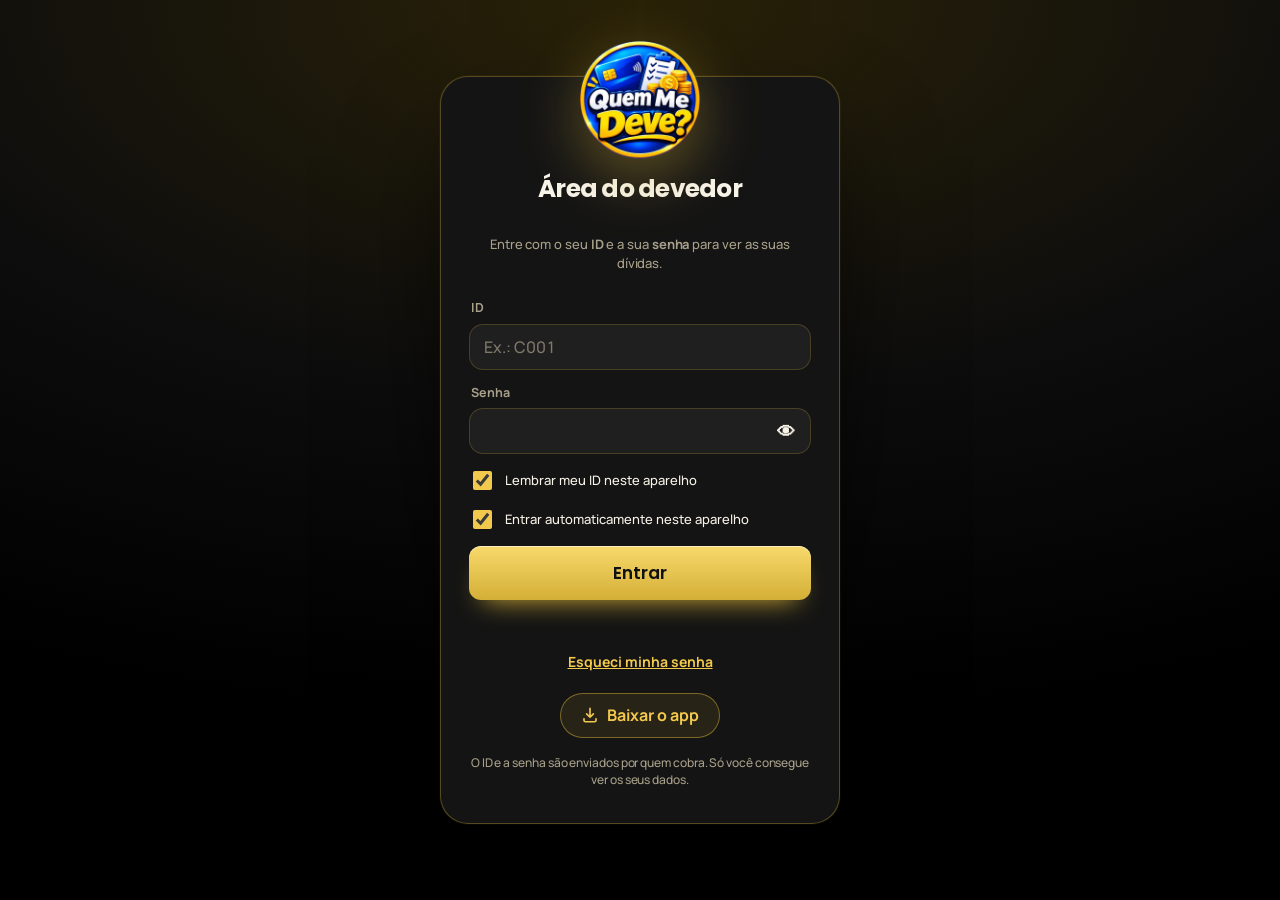
<file: devedor.html>
<!DOCTYPE html>
<html lang="pt-BR">
<head>
<meta charset="utf-8">
<meta name="viewport" content="width=device-width, initial-scale=1, viewport-fit=cover">
<title>Quem Me Deve · Área do devedor</title>
<meta name="theme-color" content="#0a0a0a">
<script>try{var t=localStorage.getItem("dv-th");document.documentElement.dataset.theme=t===""?"light":(t||"dark")}catch(e){document.documentElement.dataset.theme="dark"}</script>
<meta name="robots" content="noindex,nofollow">
<meta name="apple-mobile-web-app-capable" content="yes">
<meta name="mobile-web-app-capable" content="yes">
<meta name="apple-mobile-web-app-status-bar-style" content="black-translucent">
<link rel="manifest" href="manifest-devedor.webmanifest">
<link rel="icon" type="image/png" href="logo.png">
<link rel="apple-touch-icon" href="apple-touch-icon.png">
<link rel="preconnect" href="https://fonts.googleapis.com"><link rel="preconnect" href="https://fonts.gstatic.com" crossorigin>
<link href="https://fonts.googleapis.com/css2?family=Poppins:wght@500;600;700;800&family=Manrope:wght@400;500;600;700;800&display=swap" rel="stylesheet">
<link rel="stylesheet" href="style.css?v=25">
<link rel="stylesheet" href="devedor.css?v=25">
<link rel="stylesheet" href="tema.css?v=7">
</head>
<body class="dvb">
<canvas id="fx" aria-hidden="true"></canvas>

<!-- ENTRAR -->
<div id="login" class="lgn">
<form id="lf" class="lc" autocomplete="on">
<img class="lgl" src="logo.png" alt="Quem Me Deve">
<h1>Área do devedor</h1>
<p class="s">Entre com o seu <b>ID</b> e a sua <b>senha</b> para ver as suas dívidas.</p>
<div><label for="l_id">ID</label><input id="l_id" placeholder="Ex.: C001" autocapitalize="characters" autocomplete="username" required></div>
<div><label for="l_pw">Senha</label><div class="pwr"><input id="l_pw" type="password" autocomplete="current-password" autocapitalize="off" spellcheck="false" required><button type="button" class="eye" id="l_eye" aria-label="Mostrar senha" title="Mostrar senha">👁</button></div></div>
<label class="ck"><input type="checkbox" id="l_rm" checked> Lembrar meu ID neste aparelho</label>
<label class="ck"><input type="checkbox" id="l_au" checked> Entrar automaticamente neste aparelho</label>
<button class="add big" type="submit" id="l_go">Entrar</button>
<p class="err" id="l_err" role="alert"></p>
<button type="button" class="lnk" id="l_forgot">Esqueci minha senha</button>
<button type="button" class="sec inst" id="l_inst"><svg viewBox="0 0 24 24" fill="none" stroke="currentColor" stroke-width="2.2" stroke-linecap="round" stroke-linejoin="round"><path d="M12 3v12m0 0l-4.5-4.5M12 15l4.5-4.5"/><path d="M4 17v2a2 2 0 0 0 2 2h12a2 2 0 0 0 2-2v-2"/></svg> Baixar o app</button>
<p class="s foot">O ID e a senha são enviados por quem cobra. Só você consegue ver os seus dados.</p>
</form>
</div>

<!-- PAINEL DO DEVEDOR -->
<div id="app" hidden>
<header class="dtop">
<div class="brand"><img src="logo.png" alt=""><div><b id="d_hi">Olá</b><span class="s" id="d_id"></span></div></div>
<div class="dclock"><span id="d_clk"></span><button class="tb-i inst" id="d_inst" title="Baixar o app" aria-label="Baixar app"><svg viewBox="0 0 24 24" fill="none" stroke="currentColor" stroke-width="2.2" stroke-linecap="round" stroke-linejoin="round"><path d="M12 3v12m0 0l-4.5-4.5M12 15l4.5-4.5"/><path d="M4 17v2a2 2 0 0 0 2 2h12a2 2 0 0 0 2-2v-2"/></svg></button><button class="tb-i" id="d_th" title="Trocar modo claro/noturno" aria-label="Trocar tema" onclick="var r=document.documentElement,l=r.dataset.theme!=='light';r.dataset.theme=l?'light':'dark';try{localStorage.setItem('dv-th',l?'':'dark')}catch(e){}this.textContent=l?'☾':'☀'">☀</button><button class="tb-i" id="d_print" title="Imprimir meu extrato" aria-label="Imprimir">🖨</button><button class="sec" id="d_out">Sair</button></div>
</header>

<main class="dmain">
<div class="apx inst-card" id="apx" hidden><span class="apx-i"><svg viewBox="0 0 24 24" fill="none" stroke="currentColor" stroke-width="2.2" stroke-linecap="round" stroke-linejoin="round"><path d="M12 3v12m0 0l-4.5-4.5M12 15l4.5-4.5"/><path d="M4 17v2a2 2 0 0 0 2 2h12a2 2 0 0 0 2-2v-2"/></svg></span><div class="apx-t"><b>Baixe o app</b><span>Abra suas dívidas com 1 toque, direto da tela inicial.</span></div><button class="add inst" type="button" id="apx_b">Baixar</button><button class="apx-x" type="button" id="apx_x" aria-label="Fechar">×</button></div>
<section class="dhero rise">
<div class="dh-l"><div class="s" id="d_stl">Situação</div><span class="st" id="d_st"></span><p class="dnx" id="d_nx"></p><div class="dh-pg"><div><i id="d_bar"></i></div><small id="d_pct"></small></div></div>
<button class="go" id="d_pay"><span class="gi">$</span> Pagar</button>
</section>

<section class="kpis">
<div class="kpi k1 rise"><span class="ki"><svg viewBox="0 0 24 24" fill="none" stroke="currentColor" stroke-width="2" stroke-linecap="round" stroke-linejoin="round"><path d="M3 7a2 2 0 0 1 2-2h13v4"/><path d="M3 7v11a2 2 0 0 0 2 2h14a1 1 0 0 0 1-1v-3"/><path d="M21 12v4h-5a2 2 0 0 1 0-4z"/></svg></span><div><small>Total da dívida</small><b id="k_t">R$ 0,00</b></div></div>
<div class="kpi k2 rise"><span class="ki"><svg viewBox="0 0 24 24" fill="none" stroke="currentColor" stroke-width="3" stroke-linecap="round" stroke-linejoin="round"><path d="M5 12.5l4.5 4.5L19 7.5"/></svg></span><div><small>Já pagou</small><b id="k_p">R$ 0,00</b></div></div>
<div class="kpi k3 rise"><span class="ki"><svg viewBox="0 0 24 24" fill="none" stroke="currentColor" stroke-width="2" stroke-linecap="round" stroke-linejoin="round"><circle cx="12" cy="12" r="9"/><path d="M12 7v5l3 2"/></svg></span><div><small>Falta pagar</small><b id="k_r">R$ 0,00</b></div></div>
<div class="kpi k4 rise"><span class="ki"><svg viewBox="0 0 24 24" fill="none" stroke="currentColor" stroke-width="2" stroke-linecap="round" stroke-linejoin="round"><rect x="3" y="5" width="18" height="16" rx="3"/><path d="M8 3v4M16 3v4M3 10h18"/></svg></span><div><small>Parcelas pendentes</small><b id="k_n">0</b></div></div>
</section>

<section class="panel rise"><div class="ph"><h2>Minhas dívidas</h2></div><div id="d_debts" class="dbody"></div></section>
<section class="panel rise"><div class="ph"><h2>Pagamentos recebidos</h2></div><div id="d_pays" class="dbody"></div></section>
<p class="s dupd" id="d_upd"></p>
</main>
</div>

<!-- PAGAR -->
<dialog id="pgd"><div class="cs">
<h2>💳 Pagar</h2>
<div class="cg"><h3>Quanto você vai pagar?</h3>
<div class="mchips" id="pq"></div>
<div style="margin-top:10px"><label for="pq_v">Valor (R$)</label><input id="pq_v" type="number" step="0.01" min="0.01" placeholder="0,00"></div></div>
<div class="cg" id="pk_box"><h3>Pague com Pix</h3><div id="pk_main"></div></div>
<div class="cg"><h3>Já pagou?</h3>
<p class="s">Depois de pagar, avise para conferirmos e darmos baixa.</p>
<div class="fg"><div><label for="pq_m">Forma</label><select id="pq_m"><option>Pix</option><option>Dinheiro</option><option>Cartão</option><option>Transferência</option><option>Boleto</option></select></div><div style="align-self:end"><button class="add" id="pq_wa" style="width:100%">Avisar no WhatsApp</button></div></div></div>
<button class="sec" data-close="pgd">Fechar</button>
</div></dialog>

<dialog id="instd"><div class="cs">
<h2>📲 Baixar o app</h2>
<div class="cg"><h3>iPhone (Safari)</h3><ol><li>Toque em <b>Compartilhar</b> (quadrado com seta).</li><li>Escolha <b>Adicionar à Tela de Início</b>.</li><li>Toque em <b>Adicionar</b>.</li></ol></div>
<div class="cg"><h3>Android (Chrome)</h3><ol><li>Toque no menu <b>⋮</b> do navegador.</li><li>Escolha <b>Instalar app</b> ou <b>Adicionar à tela inicial</b>.</li><li>Confirme em <b>Instalar</b>.</li></ol></div>
<p class="s">O site precisa estar aberto em https para instalar.</p>
<button class="sec" data-close="instd">Entendi</button>
</div></dialog>

<div id="toast" role="status"><span id="tm"></span></div>
<script src="qrcode.js"></script>
<script src="shared.js?v=22"></script>
<script src="efeitos.js?v=22"></script>
<script src="devedor.js?v=27"></script>
</body>
</html>
</file>
<file: style.css>
/* ==========================================================
   Quem Me Deve · painel azul e dourado
   01 Tokens · 02 Base · 03 Botões e campos · 04 Estrutura (menu e topo)
   05 Início (banner, resumo, ações) · 06 Minhas Dívidas (painel e tabela)
   07 Cards por pessoa · 08 Relatórios · 09 Janelas · 10 Avisos e PIN
   11 Efeitos · 12 Privacidade · 13 Responsivo e impressão
   ========================================================== */

/* 01 · Tokens */
@property --p{syntax:"<number>";inherits:false;initial-value:0}
:root{
  color-scheme:light;
  --font:"Sora","Plus Jakarta Sans","Segoe UI Variable Text","Segoe UI",system-ui,-apple-system,Roboto,sans-serif;
  --bg:#eef3fb;--card:#ffffff;--tx:#0c1c4a;--mu:#5f6f99;--bd:#dfe7f5;
  --pr:#1a6cf5;--pr2:#0ea5e9;--gold:#ffc400;--on:#fff;--navy:#0c1c4a;
  --ok:#15923c;--okb:#e2f6e8;--pe:#d92d2d;--peb:#fde4e4;--rd:#d92d2d;--wa:#15923c;
  --nav1:#02296b;--nav2:#011a4d;
  --shadow:0 10px 28px -16px rgba(8,40,120,.45);
  --r:22px;--ease:cubic-bezier(.2,.8,.2,1);
  box-sizing:border-box;padding-top:env(safe-area-inset-top,0px);padding-bottom:env(safe-area-inset-bottom,0px);
}
:root[data-theme="dark"]{
  color-scheme:dark;
  --bg:#07122f;--card:#0e1d4d;--tx:#eaf0ff;--mu:#8ea3d8;--bd:#1e3470;
  --pr:#4d90ff;--pr2:#38bdf8;--on:#fff;--navy:#eaf0ff;
  --ok:#4ade80;--okb:rgba(74,222,128,.14);--pe:#ff7b7b;--peb:rgba(255,123,123,.15);--rd:#ff8a80;--wa:#4ade80;
  --shadow:0 10px 28px -16px rgba(0,0,0,.8)}

/* 02 · Base */
*{box-sizing:border-box}
[hidden]{display:none!important}
html{scroll-padding-top:env(safe-area-inset-top,0px);-webkit-text-size-adjust:100%}
body{margin:0;background:var(--nav2);color:var(--tx);font-family:var(--font);line-height:1.45;font-variant-numeric:tabular-nums}
h1,h2,h3{margin:0}
::selection{background:color-mix(in srgb,var(--pr) 30%,transparent)}
::-webkit-scrollbar{width:10px;height:10px}::-webkit-scrollbar-thumb{background:var(--bd);border-radius:10px}
.s{font-size:12px;color:var(--mu)}
.full{grid-column:1/-1}
.rise{animation:rise .7s var(--ease) both}
@keyframes rise{from{opacity:0;transform:translateY(18px)}}
@keyframes grow{from{transform:scaleX(0)}}
@keyframes growy{from{transform:scaleY(0)}}
@keyframes pop{from{opacity:0;transform:translateY(14px) scale(.96)}}
@keyframes beat{50%{transform:scale(1.06)}}
@keyframes shake{25%{transform:translateX(-10px)}75%{transform:translateX(10px)}}
@keyframes sheet{from{transform:translateY(100%)}}

/* 03 · Botões e campos */
button{font:inherit;cursor:pointer;border:0;border-radius:12px;padding:10px 16px;color:inherit;transition:transform .18s var(--ease),background .2s,border-color .2s,filter .2s,box-shadow .2s}
button:active{transform:scale(.95)}
button:focus-visible,input:focus-visible,select:focus-visible,textarea:focus-visible{outline:0;box-shadow:0 0 0 3px color-mix(in srgb,var(--pr) 35%,transparent)}
label{display:block;font-size:11px;font-weight:700;letter-spacing:.05em;text-transform:uppercase;color:var(--mu);margin:0 0 5px 3px}
input,select,textarea{width:100%;height:46px;padding:0 14px;border:1.5px solid var(--bd);border-radius:12px;background:var(--bg);color:var(--tx);font:inherit;font-size:16px;transition:border-color .2s,background .2s}
textarea{height:auto;padding:12px;font-size:14px;resize:vertical;margin:10px 0}
input::placeholder{color:color-mix(in srgb,var(--mu) 70%,transparent)}
input:focus,select:focus,textarea:focus{border-color:var(--pr);background:var(--card)}
select option{background:var(--card);color:var(--tx)}
input[type=checkbox]{width:19px;height:19px;accent-color:var(--pr);flex:none}
.add{background:linear-gradient(180deg,#38cf55,#17a232);color:#fff;font-weight:800;box-shadow:0 10px 22px -12px #17a232}
.add:hover{filter:brightness(1.07);transform:translateY(-2px)}
.sec{background:var(--card);border:1.5px solid var(--bd);color:var(--tx);font-weight:600}
.sec:hover{border-color:var(--pr);color:var(--pr)}
.fg{display:grid;grid-template-columns:1fr 1fr;gap:14px}
.pv{align-self:end;font-size:14px;font-weight:700;color:var(--pr);padding-bottom:12px}
svg{width:1.2em;height:1.2em;flex:none}

/* 04 · Estrutura: menu lateral e topo */
.app{display:grid;grid-template-columns:272px 1fr;min-height:100vh}
.side{position:sticky;top:0;height:100vh;display:flex;flex-direction:column;padding:26px 18px 0;background:linear-gradient(180deg,var(--nav1),var(--nav2));overflow:hidden;color:#fff}
.sb-logo{display:grid;place-items:center;margin-bottom:26px}
.sb-logo img{width:150px;height:150px;filter:drop-shadow(0 10px 24px rgba(0,0,0,.45));animation:beat 5s ease-in-out infinite}
.nav{display:flex;flex-direction:column;gap:6px;position:relative;z-index:1}
.nv{display:flex;align-items:center;gap:16px;width:100%;padding:13px 18px;border-radius:14px;background:transparent;color:#e7eeff;font-size:16px;font-weight:600;text-align:left}
.nv svg{width:24px;height:24px}
.nv:hover{background:rgba(255,255,255,.1)}
.nv.on{background:linear-gradient(90deg,#1a6cf5,#2f8bff);color:#fff;box-shadow:0 10px 24px -12px #2f8bff}
.sb-art{position:absolute;left:0;right:0;bottom:0;height:230px;background:url(side-art.png) center bottom/cover no-repeat;-webkit-mask-image:linear-gradient(180deg,transparent,#000 38%);mask-image:linear-gradient(180deg,transparent,#000 38%);pointer-events:none}
.mainc{min-width:0;display:flex;flex-direction:column;background:var(--nav2)}
.topbar{display:flex;justify-content:space-between;align-items:center;gap:12px;padding:14px 30px;background:linear-gradient(90deg,var(--nav1),var(--nav2));color:#fff;position:sticky;top:0;z-index:20}
.tdate{display:flex;align-items:center;gap:12px;font-size:15px;font-weight:600;margin-left:auto}
.tdate svg{width:26px;height:26px}
.tact{display:flex;align-items:center;gap:10px}
.tb-i{background:rgba(255,255,255,.12);color:#fff;border-radius:50%;width:40px;height:40px;padding:0;font-size:16px;display:grid;place-items:center;position:relative}
.tb-i:hover{background:rgba(255,255,255,.22)}
.tsep{width:1.5px;height:34px;background:rgba(255,255,255,.35);margin:0 6px}
.avatar{width:46px;height:46px;padding:0;border-radius:50%;background:transparent;color:#fff;display:grid;place-items:center}
.avatar svg{width:36px;height:36px}
.bn{display:inline-block;background:#ef4444;color:#fff;border-radius:99px;font-size:10px;font-weight:800;padding:1px 6px;position:absolute;top:-4px;right:-6px}
.page{flex:1;background:var(--bg);border-top-left-radius:30px;padding:22px 26px 50px;min-width:0;transition:background .3s}

/* 05 · Início: banner, resumo e ações */
.banner img{display:block;width:100%;height:auto;border-radius:28px;box-shadow:var(--shadow)}
.kpis{display:grid;grid-template-columns:repeat(4,1fr);gap:16px;margin-top:18px}
.kpi{--kc:var(--pr);display:flex;align-items:center;gap:16px;padding:18px;border-radius:var(--r);border:1.5px solid color-mix(in srgb,var(--kc) 22%,transparent);background:linear-gradient(135deg,color-mix(in srgb,var(--kc) 10%,var(--card)),color-mix(in srgb,var(--kc) 4%,var(--card)));box-shadow:var(--shadow);transition:transform .3s var(--ease)}
.kpi:hover{transform:translateY(-4px)}
.ki{width:58px;height:58px;border-radius:50%;display:grid;place-items:center;flex:none;color:#fff;background:radial-gradient(circle at 30% 25%,color-mix(in srgb,var(--kc) 60%,#fff),var(--kc));box-shadow:0 10px 20px -8px var(--kc)}
.ki svg{width:28px;height:28px}
.kpi small{display:block;font-size:15px;font-weight:700;color:var(--kc)}
.kpi b{display:block;font-size:clamp(22px,2.6vw,31px);font-weight:800;letter-spacing:-.03em;line-height:1.1;color:var(--kc)}
.kpi em{display:block;font-style:normal;font-size:11px;color:var(--mu);margin-top:2px}
.k1{--kc:#1a5fe0}.k2{--kc:var(--ok)}.k3{--kc:var(--pe)}.k4{--kc:#6a3fd8}
.k1 small,.k1 b{color:var(--navy)}
.kpi:nth-child(2){animation-delay:.07s}.kpi:nth-child(3){animation-delay:.14s}.kpi:nth-child(4){animation-delay:.21s}
.acts{display:grid;grid-template-columns:auto 1fr;gap:24px;align-items:center;margin-top:22px}
.go{display:flex;align-items:center;gap:16px;padding:22px 40px 22px 26px;border-radius:20px;background:linear-gradient(180deg,#3bd35a,#16a032);color:#fff;font-size:22px;font-weight:800;box-shadow:0 18px 32px -14px #15a032;animation:rise .8s var(--ease) .3s both}
.go:hover{transform:translateY(-3px);filter:brightness(1.06)}
.gi{font-size:40px;line-height:.8;font-weight:500}
.mot{position:relative;display:flex;align-items:center;gap:22px;padding:20px 30px;border-radius:24px;background:linear-gradient(120deg,color-mix(in srgb,var(--pr) 9%,var(--card)),color-mix(in srgb,var(--pr) 4%,var(--card)));border:1.5px solid var(--bd);overflow:hidden}
.mot svg{width:78px;height:78px;color:var(--pr)}
.mot p{margin:0;font-size:clamp(18px,2.2vw,27px);font-weight:800;font-style:italic;color:var(--navy);line-height:1.2;letter-spacing:-.02em}
.mot::after{content:"";position:absolute;left:0;right:0;bottom:-26px;height:46px;border-radius:50%;background:var(--gold);opacity:.9;transform:scaleX(1.3) rotate(-2deg)}

/* 06 · Minhas Dívidas: painel, filtros e tabela */
.panel{margin-top:20px;border-radius:var(--r);background:var(--card);border:1.5px solid var(--bd);box-shadow:var(--shadow);overflow:hidden;animation-delay:.25s}
.ph{display:flex;justify-content:space-between;align-items:center;gap:16px;flex-wrap:wrap;padding:16px 20px;background:linear-gradient(90deg,#1a1405,#0a0a0a);color:#fff}
.ph h2{display:flex;align-items:center;gap:12px;font-size:25px;font-weight:800;letter-spacing:-.03em}
.ph h2 svg{width:28px;height:28px}
.ph .s{color:rgba(255,255,255,.7);font-weight:500;font-size:13px;letter-spacing:0}
.search{position:relative;display:block;margin:0;width:min(360px,100%);text-transform:none}
.search svg{position:absolute;left:14px;top:50%;transform:translateY(-50%);width:20px;height:20px;color:var(--pr)}
.search input{height:46px;padding-left:44px;border-radius:99px;border:0;background:#fff;color:#0c1c4a;font-size:15px}
.pf{display:flex;gap:10px;align-items:center;flex-wrap:wrap;padding:12px 20px;background:color-mix(in srgb,var(--pr) 7%,var(--card));border-bottom:1.5px solid var(--bd)}
.pf select{width:auto;min-width:130px;height:40px;font-size:14px}
.pfb{display:flex;gap:8px;flex-wrap:wrap;margin-left:auto}
.pfb button{padding:9px 14px;font-size:13px}
#list:has(.tw){padding:0}
#list:not(:has(.tw)){padding:18px;display:grid;grid-template-columns:1fr;gap:20px;align-items:start}
.tw{overflow-x:auto}
.tw table{width:100%;min-width:1040px;border-collapse:collapse;font-size:15px}
.tw th{background:color-mix(in srgb,var(--pr) 9%,var(--card));color:var(--navy);font-size:15px;font-weight:700;padding:15px 12px;text-align:center;white-space:nowrap}
.tw td{padding:14px 12px;text-align:center;border-bottom:1.5px solid var(--bd);vertical-align:middle}
.tw td.n,.tw th:first-child{text-align:left;padding-left:20px}
.tw td.n{font-weight:800;white-space:nowrap}
.tw td.v,.tw td.r{font-weight:700;white-space:nowrap}
.tw td.r{color:var(--pe)}.tw td.r.z{color:var(--ok)}
.tw td.num{white-space:nowrap}
.tw td small{display:block;font-size:11px;font-weight:500;color:var(--mu)}
.tw tr.gr{cursor:pointer;animation:rise .5s var(--ease) both}
.tw tr.gr:hover td{background:color-mix(in srgb,var(--pr) 6%,transparent)}
.tw tfoot td{font-weight:800;border-bottom:0;background:color-mix(in srgb,var(--pr) 7%,var(--card))}
.st{display:inline-block;padding:5px 16px;border-radius:99px;font-size:13px;font-weight:800}
.st-pe{background:var(--peb);color:var(--pe)}
.st-ok{background:var(--okb);color:var(--ok)}
.st-late{background:var(--pe);color:#fff}
.q{display:inline-block;background:var(--okb);color:var(--ok);border-radius:99px;padding:3px 11px;font-size:12px;font-weight:800}
.ac{white-space:nowrap}
.ab{width:38px;height:36px;padding:0;border-radius:9px;color:#fff;display:inline-grid;place-items:center;margin:0 3px}
.ab svg{width:18px;height:18px}
.ab-e{background:linear-gradient(180deg,#2f8bff,#1a63e6)}
.ab-d{background:linear-gradient(180deg,#f25555,#d92d2d)}
.ab-g{background:linear-gradient(180deg,#5f78b8,#3f5594)}
.ab-w{background:linear-gradient(180deg,#34c759,#16a34a)}
.tw td.n .av{width:30px;height:30px;font-size:12px;display:inline-grid;vertical-align:middle;margin-right:10px}
.ab:hover{filter:brightness(1.1);transform:translateY(-2px)}
.empty{grid-column:1/-1;text-align:center;color:var(--mu);padding:48px 16px}
.empty::before{content:"🧾";display:block;font-size:44px;margin-bottom:8px}

/* 07 · Cards por pessoa (visão em cards) */
.group{background:var(--card);border:1.5px solid var(--bd);border-radius:var(--r);padding:18px;box-shadow:var(--shadow)}
.gh{display:flex;align-items:center;gap:12px;flex-wrap:wrap}
.av{width:48px;height:48px;border-radius:50%;object-fit:cover;flex:none;display:grid;place-items:center;font-weight:800;font-size:19px;color:#fff;background:linear-gradient(135deg,hsl(var(--h,220) 70% 52%),hsl(calc(var(--h,220) + 40) 70% 42%))}
.gn{background:none;padding:0;font-size:19px;font-weight:800;letter-spacing:-.02em;color:var(--tx);text-align:left;border-radius:8px}
.gn:hover{color:var(--pr)}
.gp{margin-left:auto;background:var(--peb);color:var(--pe);border-radius:99px;padding:5px 13px;font-size:12px;font-weight:800}
.gear{width:36px;height:36px;padding:0;border-radius:50%;background:var(--card);border:1.5px solid var(--bd);color:var(--mu);font-size:17px;display:grid;place-items:center;flex:none}
.gear:hover{color:var(--pr);border-color:var(--pr);transform:rotate(80deg)}
.ga{display:flex;flex-wrap:wrap;gap:7px;flex-basis:100%}
.ga button{padding:7px 14px;font-size:13px;font-weight:600;background:var(--card);border:1.5px solid var(--bd)}
.ga button:hover{border-color:var(--pr);color:var(--pr)}
.ga .wa{background:var(--okb);border-color:transparent;color:var(--wa)}
.pb{height:6px;border-radius:6px;background:var(--bd);overflow:hidden}
.pb i{display:block;height:100%;background:linear-gradient(90deg,var(--ok),#4ade80);border-radius:6px;transform-origin:left;animation:grow 1s var(--ease) both}
.gpb{margin:16px 0 6px}
.tgl{background:none;border:0;padding:0;color:inherit;border-radius:12px}
.chev{display:inline-block;font-size:14px;color:var(--mu);transition:transform .25s var(--ease)}
.pt{width:34px;height:34px;border-radius:50%;border:1.5px solid var(--bd);display:grid;place-items:center;flex:none}
.debt{margin-top:14px;border:1.5px solid var(--bd);border-radius:18px;padding:6px 8px 10px;background:color-mix(in srgb,var(--pr) 3%,var(--card))}
.debt.one{padding-top:2px;padding-bottom:6px}
.dh{display:flex;align-items:center;justify-content:space-between;gap:10px;flex-wrap:wrap;padding:12px 10px 2px}
.dt.tgl{display:flex;align-items:center;gap:10px;flex:1;min-width:0;text-align:left}
.dt b{display:block;font-size:17px;font-weight:800;letter-spacing:-.02em}
.dt .s{display:block;margin-top:1px}
.dt.tgl:hover b{color:var(--pr)}
.dbtn{display:flex;gap:6px;flex-wrap:wrap;align-items:center}
.dh .gear{width:34px;height:34px;font-size:16px}
.debt>.pb{margin:10px 10px 8px;height:5px}
.debt:not(.open) .dt .chev,.group.shut .pt .chev{transform:rotate(-90deg)}
.debt:not(.one):not(.open) .it{display:none}
.group.shut .debt,.group.shut .gpb{display:none}
.debt.open .it{animation:rise .35s var(--ease) both}
.it{position:relative;display:flex;flex-wrap:wrap;align-items:center;gap:8px;margin-top:6px;padding:12px 10px 12px 26px;border:1.5px solid transparent;border-radius:14px;background:var(--card);transition:transform .25s var(--ease),border-color .25s,opacity .3s}
.it::before{content:"";position:absolute;left:11px;top:50%;width:8px;height:8px;margin-top:-4px;border-radius:50%;background:var(--pe)}
.it.paid::before{background:var(--ok)}
.it:hover{transform:translateX(4px);border-color:var(--bd)}
.it.in{animation:rise .6s var(--ease) both}
.it.paid .d,.it.paid .v{opacity:.55}
.it.sel{border-color:var(--pr);background:color-mix(in srgb,var(--pr) 9%,var(--card))}
.it .m{flex:1;min-width:150px}
.it .d{font-weight:700;overflow-wrap:anywhere}
.it .m .pb{margin-top:8px;height:4px}
.it .v{font-weight:800;white-space:nowrap;text-align:right;min-width:104px}
.it .v small{display:block;font-size:11px;font-weight:600;color:var(--pe)}
.sk{width:20px;height:20px;margin:0 2px 0 -8px;cursor:pointer}
.c{display:inline-block;border:1.5px solid var(--bd);border-radius:99px;padding:0 9px;font-size:10px;font-weight:800;letter-spacing:.04em;margin-right:6px;color:var(--pr)}
.tg{padding:6px 14px;font-size:11px;font-weight:800;letter-spacing:.04em;text-transform:uppercase;border-radius:99px}
.tg.p{background:var(--peb);color:var(--pe)}
.tg.o{background:var(--okb);color:var(--ok)}
.pcs{padding:5px 12px;font-size:11px;font-weight:700;background:var(--card);border:1.5px solid var(--bd);color:var(--pr);border-radius:99px}
.pcs:hover{border-color:var(--pr)}
.x{background:none;color:var(--mu);padding:6px 9px;font-size:16px;border-radius:10px}
.x:hover{background:var(--bg);color:var(--pr)}

/* 08 · Relatórios */
.rph,.sh{display:flex;justify-content:space-between;align-items:center;gap:12px;margin:0 0 16px;flex-wrap:wrap}
.rph h2,.sh h2{font-size:26px;font-weight:800;letter-spacing:-.03em}
.dash,.rec{background:var(--card);border:1.5px solid var(--bd);border-radius:var(--r);box-shadow:var(--shadow);padding:24px;margin-bottom:18px}
.dash{display:grid;grid-template-columns:170px 1fr;gap:30px;align-items:center}
.dn{--p:0;width:160px;height:160px;border-radius:50%;display:grid;place-items:center;background:conic-gradient(var(--ok) calc(var(--p)*1%),var(--pe) 0);transition:--p 1.1s var(--ease)}
.dn.e{background:var(--bd)}
.dn i{width:120px;height:120px;border-radius:50%;background:var(--card);display:grid;place-items:center;font-style:normal;font-weight:800;font-size:30px;letter-spacing:-.04em}
.dn small{display:block;font-size:10px;font-weight:700;letter-spacing:.1em;text-transform:uppercase;color:var(--mu);text-align:center}
.panels{display:grid;grid-template-columns:repeat(auto-fit,minmax(210px,1fr));gap:26px}
.bars h3{font-size:11px;font-weight:800;letter-spacing:.12em;text-transform:uppercase;color:var(--mu);margin-bottom:14px}
.br{display:grid;grid-template-columns:64px 1fr 78px;gap:10px;align-items:center;font-size:12px;margin-bottom:10px}
.br .t{height:10px;background:var(--bd);border-radius:10px;overflow:hidden;display:flex}
.br .t b{display:block;height:100%;transform-origin:left;animation:grow 1s var(--ease) both}
.br .a{background:linear-gradient(90deg,var(--ok),#4ade80)}
.br .b{background:linear-gradient(90deg,var(--pe),#ff9a7a)}
.br span:last-child{text-align:right;font-weight:700}
.br span:first-child{overflow:hidden;text-overflow:ellipsis;white-space:nowrap;color:var(--mu)}
.lg{grid-column:1/-1;font-size:12px;color:var(--mu);border-top:1.5px dashed var(--bd);padding-top:14px}
.lg u{text-decoration:none;display:inline-block;width:9px;height:9px;border-radius:50%;margin-right:5px}
.rec .sh{margin-bottom:14px}.rec .sh h2{font-size:18px}
.cols{display:flex;gap:9px;height:210px;overflow-x:auto}
.col{flex:1;min-width:46px;display:grid;grid-template-rows:auto 1fr auto;gap:8px;text-align:center}
.cv{font-size:10px;font-weight:800;color:var(--mu);min-height:15px;white-space:nowrap}
.cb{display:flex;align-items:flex-end;background:var(--bd);border-radius:12px;overflow:hidden}
.cb i{display:block;width:100%;border-radius:12px;background:linear-gradient(180deg,#ffd21f,#f59e0b);transform-origin:bottom;animation:growy 1s var(--ease) both}
.cm{font-size:10px;font-weight:700;color:var(--mu)}
.col.now .cm{color:var(--pr)}.col.now .cv{color:var(--tx)}
.rk-row{display:flex;align-items:center;gap:12px;padding:12px 0;border-bottom:1.5px dashed var(--bd)}
.rk-pos{width:30px;text-align:center;font-size:20px;font-weight:800;flex:none}
.rk-row .av{width:42px;height:42px;font-size:16px}
.rk-row .mm{flex:1;min-width:0}.rk-row .mm b{display:block}
.rk-b{font-size:11px;font-weight:800;padding:4px 10px;border-radius:99px;white-space:nowrap}
.rk-b.g{background:var(--okb);color:var(--ok)}.rk-b.m{background:#fff3d6;color:#a86400}.rk-b.r{background:var(--peb);color:var(--pe)}.rk-b.n{background:var(--bd);color:var(--mu)}

/* 09 · Janelas */
dialog{border:0;border-radius:26px;padding:24px;width:min(500px,94vw);max-height:92vh;overflow:auto;background:var(--card);color:var(--tx);box-shadow:0 40px 90px -20px rgba(0,0,0,.7)}
dialog[open]{animation:pop .32s var(--ease)}
dialog::backdrop{background:rgba(0,0,0,.78);backdrop-filter:blur(5px)}
dialog h2{font-size:22px;font-weight:800;letter-spacing:-.03em}
dialog #f{display:grid;grid-template-columns:1fr 1fr;gap:14px}
.pr{display:flex;align-items:center;gap:14px}
.pr .av{width:70px;height:70px;font-size:26px}
.psum{display:grid;grid-template-columns:1fr 1fr;gap:10px}
.psum div{background:var(--bg);border:1.5px solid var(--bd);border-radius:18px;padding:12px 14px}
.psum small{display:block;font-size:10px;font-weight:800;letter-spacing:.1em;text-transform:uppercase;color:var(--mu)}
.psum b{font-size:18px;font-weight:800}
.psum .t{grid-column:1/-1;background:linear-gradient(120deg,#d4af37,#f7d96b);border:0;color:#fff}
.psum .t small{color:rgba(255,255,255,.8)}
.psum .t input{background:rgba(255,255,255,.18);border:1.5px solid rgba(255,255,255,.4);color:#fff;font-size:28px;font-weight:800;height:58px;margin-top:6px}
.psum .t input:focus{background:rgba(255,255,255,.28);border-color:#fff}
.ck{display:flex;gap:10px;align-items:center;font-size:13px;font-weight:500;letter-spacing:0;text-transform:none;color:var(--tx);margin:0}
.pl{display:flex;gap:4px;align-items:center;padding:6px 8px 6px 14px;border:1.5px solid var(--bd);border-radius:16px;margin:0 0 8px;font-size:14px}
.pl:hover{border-color:var(--pr)}
.plc{display:flex;gap:12px;align-items:center;flex:1;min-width:0;margin:0;padding:6px 0;font-size:14px;font-weight:500;letter-spacing:0;text-transform:none;color:var(--tx);cursor:pointer}
.plc span{flex:1}.plc b{white-space:nowrap}
.pl .x{padding:6px 8px;font-size:14px;white-space:nowrap}
.pl .x.on{color:var(--pr);font-weight:700}
.ktools{display:flex;flex-wrap:wrap;gap:8px}
.ktools button{padding:9px 14px;font-size:13px}
.xh{font-size:24px;font-weight:800}
.xs{margin:18px 0 4px;font-size:11px;font-weight:800;letter-spacing:.1em;text-transform:uppercase;color:var(--mu)}
.xr{display:flex;justify-content:space-between;align-items:center;gap:12px;padding:10px 0;border-bottom:1.5px dashed var(--bd);font-size:14px}
.xr b{white-space:nowrap}
.xt{display:flex;justify-content:space-between;gap:10px;margin-top:16px;padding:14px 16px;border-radius:16px;background:var(--bg);font-weight:800}
.xt .ok{color:var(--ok)}.xt .pe{color:var(--pe)}
#x_b{max-height:55vh;overflow:auto}
.tr>span{flex:1;min-width:0}.tr .pcs{flex:none}
.hist summary{cursor:pointer;font-size:13px;font-weight:700;color:var(--pr);padding:6px 0}
.hr{display:flex;gap:12px;justify-content:space-between;font-size:13px;padding:7px 0;border-bottom:1.5px dashed var(--bd)}
.hr>span:first-child{flex:none}
.cs{display:grid;gap:16px}
.cg{border:1.5px solid var(--bd);border-radius:20px;padding:16px;background:var(--bg)}
.cg h3{font-size:11px;font-weight:800;letter-spacing:.12em;text-transform:uppercase;color:var(--mu);margin:0 0 8px}
.cg .s{margin:8px 0 0}
.cr{display:flex;justify-content:space-between;align-items:center;gap:12px;padding:7px 0;font-size:14px;font-weight:600}
.cr select{width:auto;min-width:140px;height:40px}
.cr button{padding:8px 16px;font-size:13px}
.bk2{display:flex;flex-wrap:wrap;gap:8px}.bk2 button{padding:8px 14px;font-size:13px}
dialog#recd{width:min(580px,94vw)}
.rc-h{display:flex;align-items:center;gap:14px;margin-bottom:16px}
.rc-h img{width:68px;height:68px;border-radius:50%;flex:none}
.rc-h h2{font-size:28px;color:var(--pr)}
.rc-cl{display:flex;flex-direction:column;gap:2px;margin-bottom:6px}
.rc-cl b{font-size:22px;font-weight:800}
.rc-debt{border:1.5px dashed var(--bd);border-radius:18px;padding:16px;margin-top:14px}
.rc-dt{display:flex;justify-content:space-between;align-items:baseline;gap:10px;margin-bottom:10px;flex-wrap:wrap}
.rc-dt b{font-size:18px;font-weight:800}
.rc-stats{display:grid;grid-template-columns:repeat(3,1fr);gap:8px;margin:12px 0}
.rc-stats div{background:var(--bg);border-radius:14px;padding:9px 10px;text-align:center}
.rc-stats small{display:block;font-size:10px;font-weight:800;letter-spacing:.08em;text-transform:uppercase;color:var(--mu)}
.rc-stats b{font-size:15px;font-weight:800}
.rc-stats .ok b{color:var(--ok)}.rc-stats .pe b{color:var(--pe)}
.rc-p{display:flex;gap:10px;align-items:center;padding:7px 0;border-bottom:1.5px dashed var(--bd);font-size:14px}
.rc-p>span:first-child{width:62px;font-weight:700;flex:none}
.rc-p>span.s{flex:1}
.rc-p.ok>span:first-child{color:var(--ok)}
.rc-q{margin-top:10px;font-weight:800;color:var(--ok)}
.rc-t{display:grid;grid-template-columns:1fr 1fr;gap:10px;margin-top:16px;padding:16px;border-radius:18px;background:linear-gradient(110deg,#ffd21f,#ffb300);color:#0c1c4a}
.rc-t small{display:block;font-size:10px;font-weight:800;letter-spacing:.1em;text-transform:uppercase;opacity:.75}
.rc-t b{font-size:22px;font-weight:800}
.rc-act{margin-top:16px}

/* 10 · Avisos, seleção e PIN */
#toast{position:fixed;left:50%;bottom:calc(22px + env(safe-area-inset-bottom,0px));transform:translate(-50%,30px);opacity:0;pointer-events:none;background:#0e0c06;color:#fff;border-radius:16px;padding:11px 12px 11px 20px;display:flex;gap:10px;align-items:center;flex-wrap:wrap;box-shadow:0 20px 50px -14px rgba(0,0,0,.8);transition:.35s var(--ease);z-index:60;max-width:92vw;font-size:14px}
#toast.on{opacity:1;transform:translate(-50%,0);pointer-events:auto}
#toast button{background:linear-gradient(110deg,#ffd21f,#ffb300);color:#0c1c4a;padding:7px 15px;font-weight:800;font-size:13px;border-radius:99px}
#selbar{position:fixed;left:50%;bottom:calc(20px + env(safe-area-inset-bottom,0px));transform:translateX(-50%);z-index:55;display:flex;align-items:center;gap:8px;flex-wrap:wrap;justify-content:center;padding:10px 12px 10px 18px;border-radius:22px;background:var(--card);border:1.5px solid var(--bd);box-shadow:0 20px 50px -14px rgba(0,0,0,.6);max-width:94vw;animation:pop .35s var(--ease)}
#selbar span{font-weight:800;font-size:14px}
#selbar button{padding:8px 14px;font-size:13px}
.fab{display:none}
#lock{position:fixed;inset:0;z-index:200;display:grid;place-items:center;background:linear-gradient(180deg,var(--nav1),var(--nav2));padding:20px;color:#fff}
.lk{text-align:center;width:min(320px,100%);display:grid;gap:14px;justify-items:center}
.lk .logo img{width:130px;height:130px;filter:drop-shadow(0 10px 24px rgba(0,0,0,.5))}
.lk h2{font-size:22px;font-weight:800}
.lk .s{color:#cfc6a8}
.dots{display:flex;gap:14px;margin:6px 0 10px}
.dots i{width:14px;height:14px;border-radius:50%;border:2px solid #ffc400;transition:background .15s,transform .15s}
.dots i.f{background:#ffc400;transform:scale(1.15)}
.dots.bad{animation:shake .4s}
.pad{display:grid;grid-template-columns:repeat(3,76px);gap:12px}
.pad button{height:76px;border-radius:50%;font-size:26px;font-weight:700;padding:0;background:rgba(255,255,255,.1);border:1.5px solid rgba(255,255,255,.22);color:#fff}
.pad button:hover{background:rgba(255,255,255,.2)}
.pad .nb{visibility:hidden}

/* 11 · Efeitos (partículas, brilho, ondinha) */
.page{position:relative;overflow:clip}
.page>*:not(#fx){position:relative;z-index:1}
#fx{position:sticky;top:0;display:block;width:100%;height:100vh;margin-bottom:-100vh;pointer-events:none;z-index:0}
#fx2{position:absolute;inset:0;width:100%;height:100%;pointer-events:none;z-index:0}
.sb-logo,.nav{position:relative;z-index:1}
#fxc{position:fixed;inset:0;width:100%;height:100%;pointer-events:none;z-index:300}
.fx-off #fx,.fx-off #fx2,.fx-off #fxc{display:none}
.kpi,.mot{position:relative;overflow:hidden;--mx:50%;--my:50%}
.kpi::before,.mot::before{content:"";position:absolute;inset:0;border-radius:inherit;background:radial-gradient(280px circle at var(--mx) var(--my),rgba(255,255,255,.65),transparent 60%);opacity:0;transition:opacity .3s;pointer-events:none}
:root[data-theme="dark"] .kpi::before,:root[data-theme="dark"] .mot::before{background:radial-gradient(280px circle at var(--mx) var(--my),rgba(255,255,255,.14),transparent 60%)}
.kpi:hover::before,.mot:hover::before{opacity:1}
.kpi>*,.mot>*{position:relative;z-index:1}
.go,.add,.nv,.ab,.ga button{position:relative;overflow:hidden}
.rip{position:absolute;border-radius:50%;background:rgba(255,255,255,.5);transform:scale(0);animation:ripple .65s ease-out;pointer-events:none}
@keyframes ripple{to{transform:scale(3.2);opacity:0}}
.banner{position:relative;overflow:hidden;border-radius:28px}
.banner::after{content:"";position:absolute;inset:0;background:linear-gradient(110deg,transparent 38%,rgba(255,255,255,.38) 50%,transparent 62%);transform:translateX(-130%);animation:sweep 8s ease-in-out 2s infinite;pointer-events:none}
@keyframes sweep{0%,55%{transform:translateX(-130%)}100%{transform:translateX(130%)}}
#v_home,#v_rep{animation:viewin .5s var(--ease)}
@keyframes viewin{from{opacity:0;transform:translateY(14px)}}
.topbar{transition:box-shadow .3s}
.topbar.sc{box-shadow:0 14px 30px -14px rgba(0,0,0,.8)}

/* 12 · Modo privacidade (esconde os valores em reais) */
.tb-i svg{width:20px;height:20px}
.tb-i.on{background:#ffc400;color:#0c1c4a}
.priv :is(#tt,#tk,#tp,.tw td.v,.tw td.r,.tw tbody td:nth-child(5),.tw tfoot td+td,.gp,.dt .s,.it .v,.psum b,.psum input,.br span:last-child,.cv,#rtot,.rk-row .mm .s,.pl b,#t_l .xr b,.pv){filter:blur(7px);user-select:none;pointer-events:none}
.priv .tw tfoot td+td{filter:blur(7px)}
.priv .psum input{pointer-events:auto}

/* 13 · Responsivo e impressão */
@media(max-width:1180px){.kpis{grid-template-columns:repeat(2,1fr)}.acts{grid-template-columns:1fr}.go{justify-content:center}}
@media(max-width:900px){
  #fx2{display:none}
  .app{grid-template-columns:1fr}
  .side{position:fixed;top:auto;bottom:0;left:0;right:0;height:auto;flex-direction:row;padding:6px 6px calc(6px + env(safe-area-inset-bottom,0px));z-index:50;box-shadow:0 -10px 30px -10px rgba(0,0,0,.6)}
  .sb-logo,.sb-art{display:none}
  .nav{flex-direction:row;width:100%;gap:2px}
  .nv{flex-direction:column;gap:3px;padding:8px 2px;font-size:10px;text-align:center;flex:1;min-width:0;justify-content:center}
  .nv svg{width:22px;height:22px}
  .nv span{overflow:hidden;text-overflow:ellipsis;white-space:nowrap;max-width:100%}
  .topbar{padding:12px 16px}
  .page{border-top-left-radius:24px;padding:16px 14px 110px}
  .dash{grid-template-columns:1fr;justify-items:center;gap:24px}
  .panels,.bars{width:100%}
  #toast{bottom:calc(86px + env(safe-area-inset-bottom,0px))}
  #selbar{bottom:calc(86px + env(safe-area-inset-bottom,0px))}
}
@media(max-width:560px){
  .kpi{padding:14px;gap:10px;flex-direction:column;align-items:flex-start}
  .ki{width:48px;height:48px}
  .go{font-size:18px;padding:18px 24px}
  .ph h2{font-size:21px}
  .pf select{flex:1;min-width:110px}
  .pfb{margin-left:0}
  dialog{width:100%;max-width:none;margin:auto 0 0;border-radius:26px 26px 0 0;padding-bottom:calc(24px + env(safe-area-inset-bottom,0px))}
  dialog[open]{animation:sheet .35s var(--ease)}
}
@media(prefers-reduced-motion:reduce){*,*::before,*::after{animation:none!important;transition:none!important}}
@media print{
  .priv *{filter:none!important}
  body>*:not(#recd){display:none!important}
  dialog#recd{display:block!important;position:static!important;width:100%!important;max-height:none!important;box-shadow:none!important;border:0!important;background:#fff!important;color:#111!important;--tx:#111;--mu:#555;--bd:#cfcfcf;--card:#fff;--bg:#f4f6fb}
  dialog#recd::backdrop{display:none}
  .rc-act{display:none!important}
}

/* 14 · Registrar várias dívidas e recibo detalhado */
dialog#rd{width:min(640px,94vw)}
.dbk{border:1.5px solid var(--bd);border-radius:18px;padding:14px;margin-bottom:12px;background:var(--bg)}
.dbk-h{display:flex;justify-content:space-between;align-items:center;margin-bottom:10px}
.dbk-h b{font-size:15px;font-weight:800}
.dbk .fg{gap:10px}
.qk{display:flex;align-items:center;gap:8px;flex-wrap:wrap}
.d-pv{margin-left:auto;font-size:13px;font-weight:700;color:var(--pr)}
.rc-sum{display:flex;flex-wrap:wrap;gap:8px;margin:10px 0 2px}
.rc-sum span{background:var(--bg);border:1.5px solid var(--bd);border-radius:99px;padding:5px 12px;font-size:12px;font-weight:700}
.rc-sum .late{background:var(--peb);color:var(--pe);border-color:transparent}
.rc-meta{font-size:12px;color:var(--mu);margin:-4px 0 8px}
.rc-p.late>span:first-child,.rc-p .lt{color:var(--pe);font-weight:800}
.rc-p .pc{color:var(--pr);font-size:11px;font-weight:700}

/* 15 · Juntar dívidas por pessoa */
.seg{display:inline-flex;background:var(--bg);border:1.5px solid var(--bd);border-radius:12px;padding:3px;gap:2px}
.seg button{padding:7px 14px;font-size:13px;font-weight:700;background:transparent;color:var(--mu);border-radius:9px}
.seg button.on{background:var(--pr);color:#fff}
.jsum{display:none;margin:12px 2px 0;padding:11px 14px;border-radius:14px;background:color-mix(in srgb,var(--pr) 7%,var(--card));border:1.5px solid var(--bd);font-size:13px;align-items:center;gap:6px;flex-wrap:wrap}
.jsum span{margin-left:auto;font-weight:800}
.group.jn .jsum{display:flex}
.group.jn .debt{display:none}
.group.jn.open .debt{display:block}
.group.jn:not(.open) .pt .chev{transform:rotate(-90deg)}
.ab-r{background:linear-gradient(180deg,#f7b500,#d99200)}
.ab-n{background:linear-gradient(180deg,#19b3b3,#0e8f8f)}
.tw td.dsc small{display:block;font-size:11px;font-weight:500;color:var(--mu);max-width:260px;margin:0 auto;overflow:hidden;text-overflow:ellipsis;white-space:nowrap}
.rc-p.wide>span:first-child{width:auto;flex:0 1 44%;overflow:hidden;text-overflow:ellipsis;white-space:nowrap}

/* 16 · Código/ID, pagamentos e comprovantes */
.cd{display:inline-block;margin-left:8px;padding:1px 9px;border-radius:99px;background:color-mix(in srgb,var(--pr) 12%,transparent);color:var(--pr);font-size:11px;font-weight:800;letter-spacing:.04em;vertical-align:middle}
.nm{display:inline-block;vertical-align:middle;text-align:left}
.tw .nm .cd{display:table;margin:2px 0 0}
.gn+.cd{margin-left:0}
.dt b .cd,.dt .cd{margin:0 0 2px}
.ab-p{background:linear-gradient(180deg,#9b6dff,#6d3fd8)}
.thumbs{display:flex;flex-wrap:wrap;gap:8px;margin-bottom:8px}
.thumbs .th{position:relative}
.thumbs img{width:64px;height:64px;object-fit:cover;border-radius:12px;border:2px solid var(--bd);cursor:pointer;display:block}
.thumbs img.on{border-color:var(--pr)}
.thumbs .th button{position:absolute;top:-6px;right:-6px;width:20px;height:20px;border-radius:50%;padding:0;background:var(--pe);color:#fff;font-size:11px;line-height:1}
#v_th{flex-wrap:nowrap;overflow-x:auto;margin-top:10px;padding-bottom:4px}
.pgsum{display:grid;grid-template-columns:1fr 1fr;gap:10px}
.pgsum div{background:var(--bg);border:1.5px solid var(--bd);border-radius:16px;padding:10px 14px}
.pgsum small{display:block;font-size:10px;font-weight:800;letter-spacing:.1em;text-transform:uppercase;color:var(--mu)}
.pgsum b{font-size:20px;font-weight:800}
.pgsum div:last-child b{color:var(--ok)}
.ph-title{margin:6px 0 2px;font-size:11px;font-weight:800;letter-spacing:.1em;text-transform:uppercase;color:var(--mu)}
.ph-row{display:flex;gap:10px;align-items:center;padding:10px 0;border-bottom:1.5px dashed var(--bd)}
.ph-row>div:first-child{flex:1;min-width:0}
.ph-row b{font-weight:800}
.ph-row .mt{background:var(--okb);color:var(--ok);border-radius:99px;padding:1px 9px;font-size:11px;font-weight:800;margin-left:6px}
.ph-row .thumbs{margin:0;flex-wrap:nowrap}.ph-row .thumbs img{width:40px;height:40px;border-radius:10px}
.rc-pays{margin-top:14px}
.rc-pays .rc-p>span:first-child{width:92px}
.priv :is(.pgsum b,.ph-row>div>b,.rc-pays b){filter:blur(7px);user-select:none}

/* 17 · Observações */
.pobs{margin:12px 2px 0;padding:9px 13px;border-radius:12px;background:color-mix(in srgb,var(--gold) 16%,var(--card));border:1.5px solid color-mix(in srgb,var(--gold) 40%,transparent);font-size:13px}
.pob{display:block;font-style:italic;font-weight:500;color:var(--mu);max-width:200px;overflow:hidden;text-overflow:ellipsis;white-space:nowrap}
.tw td:nth-child(2) small{max-width:240px;margin:0 auto;overflow:hidden;text-overflow:ellipsis;white-space:nowrap}

/* 18 · Recebi um pagamento (atalho rápido) */
.mchips{display:flex;flex-wrap:wrap;gap:8px}
.mchips button{padding:8px 14px;font-size:13px;font-weight:700;background:var(--card);border:1.5px solid var(--bd);border-radius:99px}
.mchips button.on{background:var(--pr);border-color:var(--pr);color:#fff}
.pgq{background:var(--bg);border:1.5px solid var(--bd);border-radius:16px;padding:12px}
#qpay2{padding:9px 14px;font-size:13px}

/* ==========================================================
   19 · TEMA NOTURNO "Quem Me Deve" (igual ao modelo)
   Azul-marinho profundo, cartões coloridos com ondas, painéis em vidro,
   botão verde em pílula. Claro/Escuro: o escuro é o padrão.
   Fontes: Poppins (títulos e números) + Manrope (texto)
   ========================================================== */
@keyframes spin{to{transform:rotate(360deg)}}
@keyframes shine{to{transform:translateX(100%)}}
@keyframes floaty{0%,100%{transform:translateY(0)}50%{transform:translateY(-6px)}}
@keyframes halo{0%,100%{opacity:.5;transform:scale(1)}50%{opacity:.9;transform:scale(1.08)}}
@keyframes pulse{0%{box-shadow:0 0 0 0 rgba(255,255,255,.35)}100%{box-shadow:0 0 0 14px rgba(255,255,255,0)}}

:root,:root[data-theme="dark"]{
  color-scheme:dark;
  --font:"Manrope","Segoe UI Variable Text","Segoe UI",system-ui,-apple-system,Roboto,sans-serif;
  --fd:"Poppins","Manrope","Segoe UI",system-ui,sans-serif;
  --bg:#050b30;--card:#0a1445;--tx:#eef2ff;--mu:#93a0d8;--bd:rgba(212,175,55,.17);
  --pr:#5a93ff;--pr2:#38bdf8;--gold:#ffc61a;--navy:#eef2ff;--on:#fff;
  --ok:#2bd46b;--okb:rgba(43,212,107,.16);--pe:#ff5566;--peb:rgba(255,85,102,.16);--rd:#ff5566;--wa:#2bd46b;
  --nav1:#0a1260;--nav2:#050b30;--r:24px;
  --shadow:0 1px 0 rgba(255,255,255,.04) inset,0 24px 48px -28px rgba(0,0,40,.9);
  --glow:0 0 0 1px rgba(110,130,255,.25),0 24px 50px -20px rgba(70,80,255,.55);
}
:root[data-theme="light"]{
  color-scheme:light;
  --bg:#edf1fb;--card:#ffffff;--tx:#0b1a3f;--mu:#62729a;--bd:#dfe6f5;
  --pr:#2563eb;--navy:#0b1a3f;
  --ok:#12a150;--okb:#dff5e8;--pe:#e0383e;--peb:#fde6e7;--rd:#e0383e;--wa:#12a150;
  --shadow:0 1px 1px rgba(11,26,63,.04),0 18px 38px -22px rgba(20,60,160,.4);
  --glow:0 0 0 1px rgba(37,99,235,.12),0 22px 46px -20px rgba(37,99,235,.45);
}
body{background:#040924;font-family:var(--font);font-weight:500;-webkit-font-smoothing:antialiased;letter-spacing:-.005em}
h1,h2,h3,.gn,.dt b,.xh,.rc-cl b,.rc-dt b{font-family:var(--fd);letter-spacing:-.02em}

/* campos e botões */
label{text-transform:none;letter-spacing:0;font-size:12.5px;font-weight:700;margin:0 0 6px 2px}
input,select,textarea{height:46px;border:1px solid var(--bd);border-radius:14px;background:color-mix(in srgb,var(--tx) 5%,transparent);color:var(--tx);font-weight:500}
input:focus,select:focus,textarea:focus{border-color:var(--pr);background:color-mix(in srgb,var(--tx) 8%,transparent);box-shadow:0 0 0 4px color-mix(in srgb,var(--pr) 22%,transparent)}
select option{background:var(--card);color:var(--tx)}
button{font-weight:600}
.sec{background:color-mix(in srgb,var(--tx) 5%,transparent);border:1px solid var(--bd);color:var(--tx)}
.sec:hover{border-color:var(--pr);color:var(--pr);background:color-mix(in srgb,var(--pr) 10%,transparent)}
.add{background:linear-gradient(180deg,#31d65f,#12a940);font-family:var(--fd);font-weight:600;color:#fff;box-shadow:inset 0 1px 0 rgba(255,255,255,.4),0 14px 26px -12px #12a940}
.add:hover{transform:translateY(-2px);filter:brightness(1.07)}
.add::after,.go::after{content:"";position:absolute;inset:0;background:linear-gradient(110deg,transparent 30%,rgba(255,255,255,.4) 50%,transparent 70%);transform:translateX(-120%);transition:transform .7s var(--ease);pointer-events:none}
.add:hover::after,.go:hover::after{transform:translateX(120%)}

/* menu lateral */
.side{background:linear-gradient(180deg,#060b45 0%,#0c1380 55%,#2a1db4 100%);border-right:1px solid rgba(212,175,55,.14)}
.sb-logo img{animation:none;filter:drop-shadow(0 12px 26px rgba(212,175,55,.4))}
.nv{font-size:16px;font-weight:600;padding:13px 16px;gap:14px;color:#e4eaff;border-radius:16px}
.nv:hover{background:rgba(255,255,255,.08)}
.nv.on{background:linear-gradient(90deg,#2b5cff,#1d3fe0);box-shadow:0 14px 28px -12px #2b5cff,inset 0 1px 0 rgba(255,255,255,.25);color:#fff}
.sb-tip{position:relative;z-index:1;margin-top:26px;padding:18px 16px;border-radius:22px;text-align:center;font-size:14px;font-weight:500;line-height:1.45;color:#e4eaff;background:rgba(255,255,255,.06);border:1px solid rgba(255,255,255,.12);backdrop-filter:blur(8px)}
.sb-tip svg{display:block;width:46px;height:46px;margin:0 auto 8px;filter:drop-shadow(0 0 12px rgba(255,198,26,.65))}

/* topo e fundo */
.mainc{position:relative;background:radial-gradient(1000px 520px at 75% -6%,rgba(70,60,240,.28),transparent 62%),linear-gradient(180deg,#050b30,#040824)}
.mainc::after{content:"";position:fixed;left:272px;right:0;bottom:0;height:170px;background:radial-gradient(ellipse at 50% 130%,rgba(80,70,255,.5),transparent 66%);pointer-events:none;z-index:0}
.topbar{background:rgba(0,0,0,.7);backdrop-filter:blur(16px) saturate(150%);-webkit-backdrop-filter:blur(16px) saturate(150%);border-bottom:1px solid rgba(212,175,55,.14);padding:14px 30px}
.tdate{font-family:var(--font);font-weight:500;font-size:15px;color:#dfe6ff}
.tb-i{background:rgba(255,255,255,.06);border:1.5px solid rgba(212,175,55,.35)}
.tb-i:hover{background:rgba(255,255,255,.16)}
.tb-i.on{background:var(--gold);color:#0b1a3f;border-color:var(--gold);box-shadow:0 0 18px rgba(255,198,26,.6)}
.page{background:transparent;border-radius:0;padding:24px 28px 56px}
:root[data-theme="light"] .mainc{background:var(--nav2)}
:root[data-theme="light"] .mainc::after{display:none}
:root[data-theme="light"] .page{background:var(--bg);border-top-left-radius:28px}

/* banner e cartões coloridos */
.banner,.banner img{border-radius:26px}
.banner img{border:1px solid rgba(150,170,255,.28);box-shadow:var(--glow)}
.kpis{gap:18px;margin-top:20px}
.kpi{--g1:#1f55ee;--g2:#0a2fb8;border:0;border-radius:24px;padding:22px 22px 24px;gap:16px;color:#fff;
  background:linear-gradient(135deg,var(--g1),var(--g2));
  box-shadow:inset 0 1px 0 rgba(255,255,255,.3),0 22px 40px -22px var(--g1);transition:transform .35s var(--ease),box-shadow .35s}
.k1{--g1:#2260f0;--g2:#0a2db4}.k2{--g1:#1fc455;--g2:#0a7a38}.k3{--g1:#ff8f22;--g2:#e04c00}.k4{--g1:#9150ff;--g2:#5a22d6}
.kpi:hover{transform:translateY(-5px);box-shadow:inset 0 1px 0 rgba(255,255,255,.3),0 30px 50px -20px var(--g1)}
.kpi::before{background:radial-gradient(260px circle at var(--mx) var(--my),rgba(255,255,255,.28),transparent 62%)}
:root[data-theme="dark"] .kpi::before{background:radial-gradient(260px circle at var(--mx) var(--my),rgba(255,255,255,.28),transparent 62%)}
.kpi::after{content:"";position:absolute;left:0;right:0;bottom:0;height:48%;pointer-events:none;background:radial-gradient(120% 90% at 15% 140%,rgba(255,255,255,.26),transparent 62%),radial-gradient(90% 70% at 95% 150%,rgba(255,255,255,.18),transparent 62%)}
.ki{width:auto;height:auto;border-radius:0;background:none;box-shadow:none;color:#fff}
.ki svg{width:46px;height:46px;filter:drop-shadow(0 6px 10px rgba(0,0,0,.25))}
.k2 .ki{width:58px;height:58px;border-radius:50%;background:rgba(255,255,255,.2);box-shadow:inset 0 1px 0 rgba(255,255,255,.4)}
.k2 .ki svg{width:34px;height:34px}
.kpi small,.k1 small{font-size:15px;font-weight:600;color:#fff}
.kpi b,.k1 b{font-family:var(--fd);font-size:clamp(24px,2.4vw,33px);font-weight:700;letter-spacing:-.03em;color:#fff}
.kpi em{font-size:13px;font-weight:500;color:rgba(255,255,255,.88);margin-top:3px}

/* botão nova dívida e faixa de benefícios */
.acts{grid-template-columns:1fr auto;gap:22px;margin-top:24px}
.go{order:2;border-radius:999px;padding:18px 36px 18px 28px;gap:12px;font-family:var(--fd);font-size:20px;font-weight:600;background:linear-gradient(180deg,#31d65f,#12a940);box-shadow:inset 0 1px 0 rgba(255,255,255,.45),0 22px 40px -16px #12a940}
.gi{width:auto;height:auto;border-radius:0;background:none;box-shadow:none;color:#fff;font-size:36px;font-weight:500;line-height:.8}
.feats{order:1;display:grid;grid-template-columns:repeat(4,1fr);border:1px solid var(--bd);border-radius:22px;background:color-mix(in srgb,var(--tx) 4%,transparent);backdrop-filter:blur(10px);overflow:hidden}
.ft{display:flex;align-items:center;gap:14px;padding:16px 20px;font-size:14px;font-weight:500;line-height:1.35;color:var(--tx);border-left:1px solid var(--bd)}
.ft:first-child{border-left:0}
.ft svg{width:36px;height:36px;flex:none}

/* painéis, tabela e cards */
.panel,.group,.dash,.rec{background:linear-gradient(180deg,rgba(255,255,255,.045),rgba(255,255,255,.012)),var(--card);border:1px solid var(--bd);border-radius:26px;box-shadow:var(--shadow)}
.panel{margin-top:22px}
.ph{background:transparent;color:var(--tx);border-bottom:1px solid var(--bd);padding:18px 24px}
.ph h2{font-size:23px;font-weight:700;color:var(--tx)}
.ph h2 svg{color:#7aa4ff}
.ph .s{color:var(--mu)}
.search input{background:color-mix(in srgb,var(--tx) 7%,transparent);color:var(--tx);border:1px solid var(--bd);border-radius:999px}
.search input::placeholder{color:var(--mu)}
.search svg{color:var(--mu)}
.pf{background:color-mix(in srgb,var(--tx) 3%,transparent);border-bottom:1px solid var(--bd)}
.tw th{background:transparent;color:var(--mu);font-size:13px;font-weight:600;border-bottom:1px solid var(--bd)}
.tw td{border-bottom:1px solid var(--bd)}
.tw tr.gr:hover td{background:color-mix(in srgb,var(--pr) 8%,transparent)}
.tw tfoot td{background:color-mix(in srgb,var(--tx) 5%,transparent);font-family:var(--fd)}
.st{padding:5px 14px;font-size:13px;font-weight:600}
.st::before{content:"";display:inline-block;width:7px;height:7px;border-radius:50%;background:currentColor;margin-right:7px;vertical-align:1px}
.st-late{background:#e11d33;color:#fff;box-shadow:0 8px 16px -8px #e11d33}
.st-pe{background:rgba(255,160,60,.18);color:#ffb04d}
.ab{width:40px;height:38px;border-radius:12px;box-shadow:0 10px 18px -10px rgba(0,0,0,.7)}
.ab-e{background:linear-gradient(180deg,#9564ff,#6a3df0)}
.ab-d{background:linear-gradient(180deg,#ff5566,#e11d33)}
.ab-g{background:color-mix(in srgb,var(--tx) 6%,transparent);border:1px solid rgba(150,170,255,.35)}
.av{box-shadow:0 0 0 2px var(--card),0 0 0 3.5px rgba(212,175,55,.5)}
.group{transition:border-color .25s,box-shadow .3s}
.group:hover{border-color:rgba(212,175,55,.4);box-shadow:var(--glow)}
.gn{font-size:19px;font-weight:600}
.gear,.pt{border:1px solid var(--bd);background:color-mix(in srgb,var(--tx) 5%,transparent)}
.ga button{background:color-mix(in srgb,var(--tx) 5%,transparent);border:1px solid var(--bd);color:var(--tx);font-weight:600}
.ga .wa{background:var(--okb);border-color:transparent;color:var(--wa)}
.pb{height:7px;background:color-mix(in srgb,var(--tx) 12%,transparent)}
.pb i{position:relative;overflow:hidden;background:linear-gradient(90deg,#1fc455,#6ee7a0)}
.pb i::after{content:"";position:absolute;inset:0;background:linear-gradient(110deg,transparent 30%,rgba(255,255,255,.6) 50%,transparent 70%);transform:translateX(-100%);animation:shine 2.8s ease-in-out infinite}
.debt{border:1px solid var(--bd);border-radius:20px;background:color-mix(in srgb,var(--tx) 3%,transparent)}
.it{background:color-mix(in srgb,var(--tx) 4%,transparent);border:1px solid transparent;border-radius:14px}
.it:hover{border-color:var(--bd)}
.it.sel{background:color-mix(in srgb,var(--pr) 14%,transparent)}
.cd{letter-spacing:0;font-weight:700;background:color-mix(in srgb,var(--pr) 18%,transparent)}
.dn{background:conic-gradient(#8b5cff calc(var(--p)*1%),#7a4dff 0)}
.dn i{font-family:var(--fd);background:var(--card)}
.br .a{background:linear-gradient(90deg,#1fc455,#6ee7a0)}
.cb i{background:linear-gradient(180deg,#ffd84d,#f5a50b);box-shadow:0 0 14px -2px rgba(255,198,26,.6)}
.cb{background:color-mix(in srgb,var(--tx) 10%,transparent)}
.rk-b.m{background:rgba(255,198,26,.18);color:#ffc61a}

/* janelas, avisos e PIN */
dialog{background:var(--card);border:1px solid rgba(212,175,55,.25);border-radius:28px;box-shadow:0 50px 110px -30px rgba(0,0,0,.95)}
dialog::backdrop{background:radial-gradient(circle at 50% 28%,rgba(212,175,55,.18),rgba(0,0,0,.85));backdrop-filter:blur(9px)}
dialog h2{font-size:22px;font-weight:700}
.cg{background:color-mix(in srgb,var(--tx) 4%,transparent);border:1px solid var(--bd);border-radius:18px}
.cg h3,.ph-title,.xs,.psum small,.pgsum small,.rc-stats small,.rc-t small,.dn small,.bars h3{text-transform:none;letter-spacing:0;font-size:12.5px;font-weight:700}
.cg h3,.bars h3{color:var(--tx);font-size:14px}
.psum div,.pgsum div,.rc-stats div,.dbk{background:color-mix(in srgb,var(--tx) 5%,transparent);border:1px solid var(--bd)}
.pl,.jsum,.rc-sum span,.seg{border:1px solid var(--bd)}
.seg{background:color-mix(in srgb,var(--tx) 5%,transparent)}
.rc-debt{border-style:solid;border-width:1px}
.xr,.hr,.ph-row,.rc-p,.rk-row,.lg{border-bottom-style:solid;border-bottom-width:1px}
.tg{letter-spacing:0;text-transform:none;font-size:12px}
.mchips button{background:color-mix(in srgb,var(--tx) 5%,transparent);border:1px solid var(--bd);color:var(--tx)}
.mchips button.on{background:var(--pr);color:#fff;border-color:var(--pr)}
#toast{background:rgba(14,12,6,.96);backdrop-filter:blur(14px);border:1px solid rgba(255,255,255,.14);border-radius:16px}
#selbar{background:var(--card);border:1px solid var(--bd);backdrop-filter:blur(14px)}
#lock{background:radial-gradient(120% 80% at 50% 0%,#1b2bd0 0%,#0a1260 48%,#040824 100%)}
.lk h2{font-family:var(--fd)}
.dots i{box-shadow:0 0 10px rgba(255,198,26,.5)}
.pad button{font-family:var(--fd);background:rgba(255,255,255,.07);border:1px solid rgba(255,255,255,.16);backdrop-filter:blur(8px)}
.pad button:hover{background:rgba(255,255,255,.18);transform:scale(1.06)}

@media(max-width:1180px){.acts{grid-template-columns:1fr}.go{order:2;justify-content:center}.feats{order:1}}
@media(max-width:900px){
  .mainc::after{display:none}
  .side{background:linear-gradient(180deg,#0c1380,#060b45)}
  .sb-tip{display:none}
  .page{padding:16px 14px 110px}
  .feats{grid-template-columns:1fr 1fr}
  .ft:nth-child(3){border-left:0}.ft:nth-child(n+3){border-top:1px solid var(--bd)}
  .topbar{padding:10px 14px}
  :root[data-theme="light"] .page{border-top-left-radius:24px}
}
@media(max-width:560px){.kpi{padding:16px}.ki svg{width:38px;height:38px}}
</file>
<file: tema.css>
/* ==========================================================
   Quem Me Deve · tema Preto, Branco e Dourado
   Carregue DEPOIS de style.css e devedor.css. Para voltar ao
   azul, é só tirar a linha <link> do tema.css.
   ========================================================== */
:root,:root[data-theme="dark"]{
  color-scheme:dark;
  --bg:#0a0a0a;--card:#141414;--tx:#f7f3e8;--mu:#a8a08a;--bd:rgba(212,175,55,.2);
  --pr:#f2c94c;--pr2:#d4af37;--gold:#f2c94c;--navy:#f7f3e8;--on:#111;
  --ok:#4ade80;--okb:rgba(74,222,128,.14);--pe:#ff6b6b;--peb:rgba(255,107,107,.15);--rd:#ff6b6b;
  --nav1:#111;--nav2:#000;
  --shadow:0 1px 0 rgba(255,255,255,.04) inset,0 24px 48px -28px rgba(0,0,0,.95);
  --glow:0 0 0 1px rgba(212,175,55,.3),0 24px 50px -20px rgba(212,175,55,.35);
}
:root[data-theme="light"]{
  color-scheme:light;
  --bg:#f6f4ee;--card:#ffffff;--tx:#141414;--mu:#6f6a5a;--bd:#e6dfc9;
  --pr:#9a7410;--pr2:#b8860b;--gold:#d4a017;--navy:#141414;--on:#111;
  --ok:#12803c;--okb:#dff3e6;--pe:#c62828;--peb:#fde8e8;--rd:#c62828;
  --nav1:#111;--nav2:#000;
  --shadow:0 1px 1px rgba(0,0,0,.04),0 18px 38px -24px rgba(90,70,10,.35);
  --glow:0 0 0 1px rgba(184,134,11,.25),0 22px 46px -22px rgba(184,134,11,.4);
}
body,body.dvb{background:#000}
:root[data-theme="light"] body.dvb{background:var(--bg)}

/* menu lateral */
.side{background:linear-gradient(180deg,#000 0%,#0d0d0d 70%,#1a1405 100%);border-right:1px solid rgba(212,175,55,.25)}
.nv{color:#efe9d6}
.nv:hover{background:rgba(212,175,55,.1)}
.nv.on{background:linear-gradient(90deg,#f2c94c,#d4af37);color:#111;box-shadow:0 14px 28px -14px #d4af37,inset 0 1px 0 rgba(255,255,255,.45)}
.sb-tip{background:rgba(212,175,55,.07);border:1px solid rgba(212,175,55,.28);color:#efe9d6}
.sb-logo img{filter:drop-shadow(0 12px 26px rgba(212,175,55,.45))}

/* fundo, topo e página */
.mainc{background:radial-gradient(900px 480px at 80% -8%,rgba(212,175,55,.14),transparent 62%),linear-gradient(180deg,#0a0a0a,#000)}
.mainc::after{background:radial-gradient(ellipse at 50% 130%,rgba(212,175,55,.22),transparent 66%)}
.topbar{background:rgba(10,10,10,.7);border-bottom:1px solid rgba(212,175,55,.22)}
.tdate{color:#efe9d6}
.tb-i{background:rgba(255,255,255,.05);border:1.5px solid rgba(212,175,55,.4);color:#f7f3e8}
.tb-i:hover{background:rgba(212,175,55,.18)}
.tb-i.on{background:var(--gold);color:#111;border-color:var(--gold);box-shadow:0 0 18px rgba(212,175,55,.55)}
:root[data-theme="light"] .mainc{background:#000}
:root[data-theme="light"] .page{background:var(--bg)}

/* banner (a imagem azul vira dourada) */
.banner img{border:1px solid rgba(212,175,55,.4);box-shadow:var(--glow);filter:grayscale(1) sepia(1) saturate(2.4) hue-rotate(-10deg) brightness(.85) contrast(1.1)}

/* cartões do resumo: preto com detalhe dourado */
.kpi,.k1,.k2,.k3,.k4{--g1:#1a1a1a;--g2:#0a0a0a;color:#f7f3e8;border:1px solid rgba(212,175,55,.3);
  background:linear-gradient(145deg,#1d1a10,#0a0a0a);box-shadow:inset 0 1px 0 rgba(255,255,255,.06),0 22px 40px -26px #000}
.kpi:hover{transform:translateY(-5px);border-color:#f2c94c;box-shadow:0 26px 46px -24px rgba(212,175,55,.5)}
.kpi::before,:root[data-theme="dark"] .kpi::before{background:radial-gradient(260px circle at var(--mx) var(--my),rgba(242,201,76,.2),transparent 62%)}
.kpi::after{background:radial-gradient(120% 90% at 15% 140%,rgba(212,175,55,.22),transparent 62%)}
.ki,.k2 .ki{color:#f2c94c}
.k2 .ki{background:rgba(212,175,55,.16);box-shadow:inset 0 1px 0 rgba(255,255,255,.2)}
:root[data-theme="light"] .kpi{background:linear-gradient(145deg,#fffdf5,#f4ecd2);color:#141414;border-color:#e3d49a}
:root[data-theme="light"] .ki,:root[data-theme="light"] .k2 .ki{color:#9a7410}

/* botões e campos */
.add,.go{background:linear-gradient(180deg,#f7d96b,#d4af37);color:#111;box-shadow:inset 0 1px 0 rgba(255,255,255,.55),0 14px 26px -14px #d4af37}
.add:hover,.go:hover{filter:brightness(1.06)}
.sec{background:rgba(255,255,255,.04);border:1px solid var(--bd);color:var(--tx)}
.sec:hover{border-color:var(--pr);color:var(--pr);background:rgba(212,175,55,.1)}
input,select,textarea{background:rgba(255,255,255,.05);border:1px solid var(--bd);color:var(--tx)}
:root[data-theme="light"] input,:root[data-theme="light"] select,:root[data-theme="light"] textarea{background:#fff}
input:focus,select:focus,textarea:focus{border-color:var(--pr);box-shadow:0 0 0 4px rgba(212,175,55,.2)}
.lnk{color:var(--pr)}

/* área do devedor */
.lgn{background:radial-gradient(120% 90% at 50% 0%,#2a2208 0%,#0d0d0d 55%,#000 100%)}
.lc{background:var(--card);border:1px solid rgba(212,175,55,.35);box-shadow:0 50px 110px -30px rgba(0,0,0,.95)}
.lgl{filter:drop-shadow(0 18px 30px rgba(212,175,55,.4))}
.dtop{background:rgba(0,0,0,.75);border-bottom:1px solid rgba(212,175,55,.25)}
.dtop .s{color:#cfc6a8}
.dclock .sec{background:rgba(212,175,55,.1);border:1px solid rgba(212,175,55,.4);color:#f7f3e8}
.dhero{background:linear-gradient(120deg,#1a1405,#000 70%);border:1px solid rgba(212,175,55,.35);box-shadow:var(--glow);color:#f7f3e8}
.dhero::before{background:radial-gradient(circle,rgba(242,201,76,.35),transparent 65%)}
.dhero .s{color:#cfc6a8}
body.dvb{background:radial-gradient(900px 480px at 75% -6%,rgba(212,175,55,.14),transparent 62%),#050505 fixed}
:root[data-theme="light"] body.dvb{background:var(--bg)}
.dbt{border:1px solid var(--bd)}
.dbt:hover{border-color:rgba(212,175,55,.55);box-shadow:var(--glow)}
.pxk{border:1px solid var(--bd)}

/* ==========================================================
   Layout com menu no topo (computador). No celular continua
   o menu fixo embaixo, como era.
   ========================================================== */
@media(min-width:901px){
  .app{display:block}
  .side{position:sticky;top:0;z-index:40;height:auto;flex-direction:row;align-items:center;gap:22px;padding:8px 28px;overflow:visible;
    background:rgba(8,8,8,.88);backdrop-filter:blur(16px);-webkit-backdrop-filter:blur(16px);border-right:0;border-bottom:1px solid rgba(212,175,55,.28)}
  .sb-logo{margin:0}
  .sb-logo img{width:56px;height:56px;animation:none}
  .nav{flex-direction:row;align-items:center;gap:6px;flex:1;width:auto}
  .nv{width:auto;padding:9px 16px;font-size:14px;gap:8px;border-radius:999px;white-space:nowrap}
  .nv svg{width:18px;height:18px}
  #sair{margin-left:auto}
  .sb-tip,.sb-art,#fx2{display:none}
  .mainc::after{left:0}
  .topbar{position:static;padding:12px 28px;background:transparent;border-bottom:0;backdrop-filter:none;-webkit-backdrop-filter:none}
  .page{max-width:1440px;margin:0 auto;padding:6px 28px 56px}
  .banner img{width:100%;border-radius:26px}
  .kpi{border-radius:22px}
}

/* ==========================================================
   Início sem foto: banner feito só com HTML e CSS
   ========================================================== */
.hero{position:relative;overflow:hidden;display:flex;align-items:center;justify-content:space-between;gap:20px;min-height:200px;padding:34px 40px;border-radius:26px;
  background:radial-gradient(520px 260px at 88% 40%,rgba(212,175,55,.28),transparent 70%),linear-gradient(120deg,#16120a,#000 75%);
  border:1px solid rgba(212,175,55,.38);box-shadow:var(--glow);color:#f7f3e8}
.hero-t{position:relative;z-index:1;max-width:560px}
.hero h1{font-size:clamp(34px,5vw,56px);font-weight:800;font-style:italic;line-height:1.05;letter-spacing:-.03em;color:#fff}
.hero h1 em{color:#f2c94c;font-style:italic}
.hero p{margin:10px 0 18px;font-size:clamp(15px,2vw,20px);color:#e6dfc8}
.hero-b{display:inline-flex;align-items:center;gap:8px;padding:12px 24px;border-radius:999px;font-size:15px;animation:none}
.hero-a{position:relative;width:240px;height:150px;flex:none}
.hero-a i{position:absolute;width:110px;height:26px;border-radius:50%;background:linear-gradient(180deg,#fbe38a,#c99a1c);box-shadow:0 7px 0 #8a6a0e,0 12px 18px -6px rgba(0,0,0,.7);border:2px solid #f9e7a0}
.hero-a i:nth-child(1){left:20px;bottom:6px}
.hero-a i:nth-child(2){left:20px;bottom:20px}
.hero-a i:nth-child(3){left:20px;bottom:34px}
.hero-a i:nth-child(4){left:96px;bottom:6px}
.hero-a i:nth-child(5){left:96px;bottom:20px}
.hero-a i:nth-child(6){left:96px;bottom:34px;width:96px}
:root[data-theme="light"] .hero{background:radial-gradient(520px 260px at 88% 40%,rgba(212,175,55,.3),transparent 70%),linear-gradient(120deg,#16120a,#000 75%)}
@media(max-width:700px){.hero{padding:22px 20px}.hero-a{display:none}}

/* ==========================================================
   Configurações organizadas (duas colunas, cartões com ícone)
   ========================================================== */
#cd{width:min(920px,96vw);max-height:92vh;border-radius:26px;padding:0;overflow:auto}
#cd .cs{grid-template-columns:repeat(2,minmax(0,1fr));gap:14px;padding:22px 24px 24px}
#cd .cs>h2{grid-column:1/-1;font-size:22px;padding-bottom:12px;border-bottom:1px solid var(--bd);position:sticky;top:-22px;margin-top:-22px;padding-top:22px;background:var(--card);z-index:2}
#cd .cs>.cg:nth-of-type(3),#cd .cs>.cg:nth-of-type(7),#cd .cs>.add{grid-column:1/-1}
#cd .cg{display:flex;flex-direction:column;gap:2px;padding:16px 18px;border-radius:20px;border:1px solid var(--bd);background:color-mix(in srgb,var(--tx) 4%,transparent)}
#cd .cg h3{display:flex;align-items:center;gap:10px;font-size:15px;color:var(--tx);margin:0 0 8px;padding-bottom:10px;border-bottom:1px dashed var(--bd)}
#cd .cg h3::before{display:grid;place-items:center;width:32px;height:32px;border-radius:10px;font-size:16px;background:rgba(212,175,55,.18);flex:none}
#cd .cg:nth-of-type(1) h3::before{content:"🎨"}
#cd .cg:nth-of-type(2) h3::before{content:"💳"}
#cd .cg:nth-of-type(3) h3::before{content:"🔑"}
#cd .cg:nth-of-type(4) h3::before{content:"👥"}
#cd .cg:nth-of-type(5) h3::before{content:"🔒"}
#cd .cg:nth-of-type(6) h3::before{content:"📱"}
#cd .cg:nth-of-type(7) h3::before{content:"💾"}
#cd .cr{padding:9px 0;border-bottom:1px solid color-mix(in srgb,var(--tx) 7%,transparent)}
#cd .cr:last-of-type{border-bottom:0}
#cd .cr button,#cd .cr .lkb{border-radius:999px;white-space:nowrap}
#cd .cr input{width:90px;height:38px;text-align:center}
#cd .s{line-height:1.5;margin:8px 0 0}
#cd .bk2{display:grid;grid-template-columns:repeat(auto-fit,minmax(150px,1fr));gap:8px}
#cd .bk2 button{border-radius:12px}
#cd>.cs>.add{border-radius:999px;padding:13px}
@media(max-width:760px){#cd .cs{grid-template-columns:1fr;padding:16px}#cd .cs>.cg:nth-of-type(n){grid-column:auto}}

/* acordeão "Acesso do devedor" na janela da pessoa */
details.acc{border:1px solid var(--bd);border-radius:18px;background:color-mix(in srgb,var(--tx) 4%,transparent);padding:0;overflow:hidden}
details.acc>summary{cursor:pointer;list-style:none;display:flex;align-items:center;gap:10px;padding:14px 16px;font-weight:700;font-size:15px}
details.acc>summary::-webkit-details-marker{display:none}
details.acc>summary::after{content:"▾";margin-left:auto;color:var(--pr);transition:transform .25s}
details.acc[open]>summary::after{transform:rotate(180deg)}
details.acc[open]>summary{border-bottom:1px solid var(--bd);background:rgba(212,175,55,.1)}
details.acc>*:not(summary){margin-left:16px;margin-right:16px}
details.acc>.s:first-of-type{margin-top:12px}
details.acc>*:last-child{margin-bottom:16px}

/* ==========================================================
   Área do devedor mais bonita (modo noturno e claro)
   ========================================================== */
.dtop{background:rgba(0,0,0,.82)}
.dclock .tb-i{background:rgba(212,175,55,.12);border:1px solid rgba(212,175,55,.4);color:#f7f3e8;width:38px;height:38px;border-radius:12px}
.dmain{max-width:1020px;padding:24px 18px 70px}
.dhero{border-radius:28px;padding:30px 32px;gap:20px}
.dhero .st{font-size:14px;padding:7px 18px;font-weight:700}
.dnx{font-size:16px;max-width:560px}
.dhero .go{padding:16px 34px;font-size:17px;border-radius:999px}
.dmain .kpis{grid-template-columns:repeat(auto-fit,minmax(210px,1fr));gap:14px}
.dmain .panel{border-radius:26px;border:1px solid var(--bd);background:var(--card);box-shadow:var(--shadow);overflow:hidden}
.dmain .ph{padding:18px 22px;border-bottom:1px solid var(--bd)}
.dmain .ph h2{font-size:18px}
.dbt{border-radius:20px;background:color-mix(in srgb,var(--tx) 3%,transparent);border:1px solid var(--bd)}
.dbt>summary{padding:18px 20px}
.dbt .pb{height:9px;border-radius:99px;background:color-mix(in srgb,var(--tx) 10%,transparent);overflow:hidden}
.dbt .pb i{display:block;height:100%;border-radius:99px;background:linear-gradient(90deg,#d4af37,#f7d96b)}
.dr{padding:13px 20px}
.dr:hover{background:rgba(212,175,55,.07)}
.stp{font-weight:700}
.pyr{padding:14px 6px}
.pxk{border-radius:18px;background:rgba(212,175,55,.07);border:1px solid rgba(212,175,55,.3)}
.pxcode{background:color-mix(in srgb,var(--tx) 5%,transparent)}
#pgd{border-radius:26px}
:root[data-theme="light"] .dtop{background:rgba(0,0,0,.9)}
:root[data-theme="light"] .dmain .panel{background:#fff}
:root[data-theme="light"] .dbt{background:#fffdf7}
:root[data-theme="light"] .dr:hover{background:#fbf5df}
:root[data-theme="light"] .pxk{background:#fbf5df;border-color:#e3d49a}
:root[data-theme="light"] .dhero{box-shadow:0 24px 50px -26px rgba(90,70,10,.55)}
@media(max-width:700px){.dhero{padding:22px 20px}.dmain{padding:16px 12px 60px}}

/* modo claro: texto dos cartões do resumo legível */
:root[data-theme="light"] .kpi small,:root[data-theme="light"] .kpi em{color:#6f6a5a}
:root[data-theme="light"] .kpi b{color:#141414}

/* partículas de fundo e botão de baixar app no devedor */
body.dvb #fx{position:fixed;inset:0;width:100%;height:100%;margin:0;z-index:0;pointer-events:none}
body.dvb .dmain{position:relative;z-index:1}
body.dvb .dtop{z-index:20}
.lgn{position:relative;z-index:1}
.lc .inst{justify-self:center;border-radius:999px;padding:10px 20px}


/* ==========================================================
   Sem azul: login, PIN, janelas, avisos e caixas
   ========================================================== */
.lgn,#lock{--bg:#080808;--card:#141414;--tx:#f7f3e8;--mu:#a8a08a;--bd:rgba(212,175,55,.22);--pr:#f2c94c;--pr2:#d4af37;--on:#111;
  --nav1:#111;--nav2:#000;--ok:#4ade80;--pe:#ff6b6b}
.lgn{background:radial-gradient(110% 80% at 50% 0%,#2a2208 0%,#0d0d0d 55%,#000 100%)}
#lock{background:radial-gradient(120% 80% at 50% 0%,#2a2208 0%,#0d0d0d 55%,#000 100%)}
.lc{border:1px solid rgba(212,175,55,.35);box-shadow:0 50px 110px -30px rgba(0,0,0,.95),0 0 0 1px rgba(212,175,55,.06)}
.lgl{filter:drop-shadow(0 18px 30px rgba(212,175,55,.4))}
.lgn .add,#lock .add{background:linear-gradient(180deg,#f7d96b,#d4af37);color:#111;box-shadow:inset 0 1px 0 rgba(255,255,255,.55),0 14px 26px -14px #d4af37}
.lgn input,#lock input{background:rgba(255,255,255,.05);border:1px solid rgba(212,175,55,.22);color:#f7f3e8}
.lgn input:focus,#lock input:focus{border-color:#f2c94c;box-shadow:0 0 0 4px rgba(212,175,55,.2)}
.lgn .lnk{color:#f2c94c}
.pad button{background:rgba(255,255,255,.06);border:1px solid rgba(212,175,55,.3);color:#f7f3e8}
.pad button:active{background:rgba(212,175,55,.25)}

dialog{border:1px solid rgba(212,175,55,.3);box-shadow:0 50px 110px -30px rgba(0,0,0,.95)}
dialog::backdrop{background:rgba(0,0,0,.78);backdrop-filter:blur(6px);-webkit-backdrop-filter:blur(6px)}
#toast{background:rgba(14,12,6,.96);border:1px solid rgba(212,175,55,.4);color:#f7f3e8}
#selbar{border-color:rgba(212,175,55,.3)}
.topbar.sc{box-shadow:0 14px 30px -14px rgba(0,0,0,.9)}
.side{box-shadow:0 -10px 30px -10px rgba(0,0,0,.8)}
.av{box-shadow:0 0 0 2px var(--card),0 0 0 3.5px rgba(212,175,55,.55)}
.group:hover{border-color:rgba(212,175,55,.5)}
.lk .s,.dtop .s{color:#cfc6a8}
.ab-e{background:linear-gradient(180deg,#f7d96b,#d4af37);color:#111}
.ph{background:linear-gradient(90deg,#1a1405,#0a0a0a);color:#f7f3e8;border-bottom:1px solid rgba(212,175,55,.28)}
.ph h2{color:#f7f3e8}
.psum .t{background:linear-gradient(120deg,#f7d96b,#d4af37);color:#111;border:0}
.psum .t small{color:rgba(17,17,17,.75)}
.psum .t input{background:rgba(255,255,255,.35);border:1.5px solid rgba(17,17,17,.3);color:#111}
.psum .t input:focus{background:rgba(255,255,255,.55);border-color:#111}
.pb i{background:linear-gradient(90deg,#d4af37,#f7d96b)}
.pxqr svg{background:#fff}

/* ==========================================================
   Área do devedor — mais bonita + baixar app
   ========================================================== */
.dtop{padding:12px 22px}
.dtop .brand img{width:48px;height:48px;border-radius:50%;box-shadow:0 0 0 2px rgba(212,175,55,.6),0 8px 20px -6px rgba(212,175,55,.5)}
.dtop .brand b{font-size:18px;color:#fff}
.dclock .tb-i svg{width:20px;height:20px}
.dclock .inst{color:#111;background:linear-gradient(180deg,#f7d96b,#d4af37);border-color:#f2c94c;box-shadow:0 8px 18px -8px #d4af37}
.dclock .inst:hover{filter:brightness(1.08)}
#d_clk{color:#cfc6a8;font-size:13px}

/* faixa de baixar o app */
.apx{position:relative;display:grid;grid-template-columns:auto 1fr;gap:12px 14px;align-items:center;margin-bottom:16px;padding:16px 44px 16px 16px;border-radius:22px;
  background:linear-gradient(120deg,rgba(212,175,55,.18),rgba(212,175,55,.05)),#0c0b07;border:1px solid rgba(212,175,55,.45);color:var(--tx)}
.apx[hidden]{display:none}
.apx-i{display:grid;place-items:center;width:46px;height:46px;border-radius:14px;background:linear-gradient(180deg,#f7d96b,#d4af37);color:#111;box-shadow:0 10px 20px -10px #d4af37}
.apx-i svg{width:24px;height:24px}
.apx-t{line-height:1.35;min-width:0}
.apx-t b{display:block;font-family:var(--fd);font-size:15px}
.apx-t span{font-size:12.5px;color:var(--mu)}
.apx .add{grid-column:1/-1;width:100%;padding:11px 18px;border-radius:999px;font-size:15px;display:flex;justify-content:center}
.apx-x{position:absolute;top:8px;right:8px;background:none;color:var(--mu);font-size:22px;line-height:1;padding:4px 10px;border-radius:10px;min-width:0;width:auto;height:auto}
@media(min-width:640px){.apx{grid-template-columns:auto 1fr auto}.apx .add{grid-column:auto;width:auto;padding:11px 26px}}

/* botão de baixar no login */
.lc .inst{display:flex;align-items:center;justify-content:center;gap:8px;border-radius:999px;border:1px solid rgba(212,175,55,.5);background:rgba(212,175,55,.1);color:#f2c94c;font-weight:700}
.lc .inst[hidden]{display:none}
.lc .inst svg{width:18px;height:18px}

/* herói com progresso */
.dhero{background:radial-gradient(420px 220px at 92% 10%,rgba(212,175,55,.28),transparent 70%),linear-gradient(120deg,#17120a,#000 75%)}
.dh-l{flex:1;min-width:230px}
.dh-pg{margin-top:14px;max-width:420px}
.dh-pg>div{height:10px;border-radius:99px;background:rgba(255,255,255,.1);overflow:hidden}
.dh-pg i{display:block;height:100%;width:0;border-radius:99px;background:linear-gradient(90deg,#d4af37,#f7d96b);transition:width 1s cubic-bezier(.2,.8,.2,1)}
.dh-pg small{display:block;margin-top:6px;font-size:12.5px;color:#cfc6a8;font-weight:600}
.dhero .go{box-shadow:0 18px 34px -14px #d4af37,inset 0 1px 0 rgba(255,255,255,.55)}
.dmain .panel .ph{background:linear-gradient(90deg,rgba(212,175,55,.14),transparent)}
.dmain .panel .ph h2{display:flex;align-items:center;gap:8px}
.dbt{transition:transform .2s,border-color .25s,box-shadow .3s}
.dbt[open]{border-color:rgba(212,175,55,.45)}
.dr b{color:var(--tx)}
:root[data-theme="light"] .dtop{background:rgba(0,0,0,.9)}
:root[data-theme="light"] .dhero{color:#f7f3e8}
:root[data-theme="light"] .apx{color:#141414;background:linear-gradient(120deg,#fff6d6,#fffdf2)}
:root[data-theme="light"] .lgn{background:radial-gradient(110% 80% at 50% 0%,#2a2208 0%,#0d0d0d 55%,#000 100%)}

/* janela "como instalar" */
#instd .cs{display:grid;gap:14px}
#instd ol{margin:0;padding-left:22px;display:grid;gap:8px;line-height:1.5}
#instd .cg{padding:14px 16px;border:1px solid var(--bd);border-radius:18px;background:color-mix(in srgb,var(--tx) 4%,transparent)}
</file>
<file: celular.css>
/* ==========================================================
   Quem Me Deve · celular.css
   Nada cortado no celular. Carregue DEPOIS de tema.css.
   ========================================================== */

/* ---------- menu de baixo e topo (até 900px) ---------- */
@media(max-width:900px){
  .side{padding-left:4px;padding-right:4px}
  .nav{width:100%;gap:2px;overflow:visible}
  .nv{flex:1 1 0;min-width:0;padding:7px 1px;gap:3px;border-radius:14px;
      flex-direction:column;align-items:center;justify-content:center;text-align:center}
  .nv span{
    display:block;max-width:none;width:100%;
    overflow:visible;text-overflow:clip;
    white-space:normal;overflow-wrap:normal;word-break:keep-all;
    font-size:10px;font-weight:700;letter-spacing:-.01em;line-height:1.12;text-align:center
  }
  /* "Configurações" ganha versão curta para caber inteira */
  .nv .abv{display:inline}
  .nv .full{display:none}

  .topbar{flex-wrap:wrap;row-gap:8px;justify-content:space-between}
  .tdate{flex:1 1 100%;margin-left:0;white-space:normal;line-height:1.3;font-size:13px}
  .tdate svg{width:22px;height:22px;flex:0 0 auto}
  .tact{flex:1 1 100%;justify-content:space-between;gap:6px}
  .tact .tb-i{flex:0 0 auto}
  .page{padding-bottom:calc(110px + env(safe-area-inset-bottom,0px))}
}
@media(min-width:901px){
  .nv .abv{display:none}
}
@media(max-width:380px){
  .nv span{font-size:9px;letter-spacing:-.02em}
}

/* ---------- leitura no celular (até 700px) ---------- */
@media(max-width:700px){
  /* texto que era cortado com "..." passa a quebrar linha */
  .tw td small,.tw td.dsc small,.dsc small,.pob,.dt .s,.pf,.rc-p,.xr,.dr,.pyr,.br,.hr,.gn,.gp,.nm{
    white-space:normal;text-overflow:clip;overflow:visible;
    overflow-wrap:anywhere;max-width:none;min-width:0
  }
  .rc-p,.xr,.dr,.pyr,.br,.hr,.gh{flex-wrap:wrap;height:auto}
  .gn{text-align:left}

  /* tabela vira lista de cartões */
  .tw{overflow-x:visible}
  .tw table{min-width:0;display:block}
  .tw thead{display:none}
  .tw tbody,.tw tfoot{display:block}
  .tw tr.gr{display:grid;grid-template-columns:1fr 1fr;gap:8px 14px;padding:14px 16px;border-bottom:1px solid var(--bd)}
  .tw tr.gr td{display:block;border:0;padding:0;text-align:left;white-space:normal;min-width:0}
  .tw tr.gr td.n{grid-column:1/-1;white-space:normal;padding:0;font-size:17px}
  .tw tr.gr td:nth-child(2){grid-column:1/-1}
  .tw tr.gr td:nth-child(8){grid-column:1/-1}
  .tw tr.gr td.ac{grid-column:1/-1;display:flex;flex-wrap:wrap;gap:8px;margin-top:4px}
  .tw tr.gr td.ac .ab{width:44px;height:44px;margin:0}
  .tw tr.gr td::before{display:block;font-size:10.5px;font-weight:700;color:var(--mu);text-transform:uppercase;letter-spacing:.06em;margin-bottom:2px}
  .tw tr.gr td.v::before{content:"Total"}
  .tw tr.gr td:nth-child(4)::before{content:"Parcelas"}
  .tw tr.gr td:nth-child(5)::before{content:"Já pago"}
  .tw tr.gr td.r::before{content:"Restante"}
  .tw tr.gr td:nth-child(7)::before{content:"Vencimento"}
  .tw tr.gr td:nth-child(2)::before,.tw tr.gr td:nth-child(8)::before,.tw tr.gr td.n::before,.tw tr.gr td.ac::before{content:none}
  .tw tfoot tr{display:flex;flex-wrap:wrap;gap:6px 16px;padding:14px 16px}
  .tw tfoot td{display:block;padding:0;border:0;background:none;text-align:left}
  .tw tfoot td:empty{display:none}

  /* filtros, janelas e imagens */
  .search{width:100%}
  .pf select{flex:1 1 45%}
  main,.page,.card,section{max-width:100%;overflow-x:clip}
  img,canvas,svg,video{max-width:100%;height:auto}
  .kpi b{word-break:keep-all}
  dialog .fg{flex-wrap:wrap}
  dialog .fg>*{flex:1 1 140px}
}

/* ==========================================================
   Extrato e recibo · cores do tema preto e dourado
   ========================================================== */
.xh,.rc-h h2{color:var(--pr)}
.rc-h img{box-shadow:0 0 0 2px rgba(212,175,55,.6)}
.xt{background:color-mix(in srgb,var(--tx) 6%,transparent);border:1px solid var(--bd)}
.rc-t{background:linear-gradient(120deg,#f7d96b,#d4af37);color:#111;box-shadow:0 14px 30px -18px #d4af37}
.rc-t small{color:#111;opacity:.75}
.rc-debt{background:color-mix(in srgb,var(--tx) 3%,transparent)}
.rc-q{color:var(--ok)}
.rc-meta,.rc-p .s{color:var(--mu)}
.rc-sum .late{background:var(--peb);color:var(--pe)}
:root[data-theme="light"] .rc-t{color:#111}
@media(max-width:700px){
  .rc-stats{grid-template-columns:1fr 1fr}
  .rc-t{grid-template-columns:1fr}
  .rc-t b{font-size:20px}
  .xr b,.rc-p b{white-space:normal}
}
@media print{
  .rc-t{background:#f2c94c!important;color:#111!important;-webkit-print-color-adjust:exact;print-color-adjust:exact}
  .xh,.rc-h h2{color:#8a6a0a!important}
}
</file>
<file: devedor.css>
/* ==========================================================
   Quem Me Deve · área do devedor (usa os tokens do style.css)
   ========================================================== */
body.dvb{background:var(--bg);min-height:100vh}
.err{color:var(--pe);font-weight:700;font-size:13px;margin:0;min-height:18px;text-align:center}
.lnk{background:none;color:var(--pr);font-weight:700;font-size:14px;padding:6px;text-decoration:underline}
.lgn{min-height:100vh;display:grid;place-items:center;padding:20px;background:linear-gradient(180deg,var(--nav1),var(--nav2))}
.lc{width:min(400px,100%);background:var(--card);border-radius:28px;padding:30px 26px;display:grid;gap:14px;box-shadow:0 40px 90px -24px rgba(0,0,0,.8);animation:pop .5s var(--ease)}
.lc h1{font-size:26px;font-weight:800;letter-spacing:-.03em;text-align:center}
.lc .s{text-align:center;font-size:13px}
.lgl{width:120px;height:120px;margin:-70px auto -4px;filter:drop-shadow(0 14px 24px rgba(0,0,0,.6))}
.lc .big{padding:15px;font-size:17px}
.lc .foot{margin:2px 0 0;font-size:12px}
.dtop{display:flex;justify-content:space-between;align-items:center;gap:12px;padding:14px 22px;background:linear-gradient(90deg,var(--nav1),var(--nav2));color:#fff;position:sticky;top:0;z-index:20}
.dtop .brand{display:flex;align-items:center;gap:12px}
.dtop .brand img{width:46px;height:46px}
.dtop .brand b{display:block;font-size:17px;font-weight:800}
.dtop .s{color:#cfc6a8}
.dclock{display:flex;align-items:center;gap:10px;font-size:14px;font-weight:600}
#d_clk{white-space:nowrap}
.dclock .sec{padding:8px 14px;background:rgba(255,255,255,.12);color:#fff;border:0}
.dmain{max-width:980px;margin:0 auto;padding:20px 18px 60px}
.dhero{display:flex;justify-content:space-between;align-items:center;gap:16px;flex-wrap:wrap;padding:22px 24px;border-radius:var(--r);background:linear-gradient(120deg,#17120a,#000);color:#fff;box-shadow:var(--shadow)}
.dhero .s{color:#cfc6a8;margin-bottom:6px}
.dhero .st{font-size:15px;padding:7px 18px}
.dnx{margin:10px 0 0;font-size:15px;font-weight:600}
.dhero .go{animation:none}
.dmain .kpis{margin-top:16px}
.dmain .panel{margin-top:18px}
.dbody{padding:16px}
.dbt{border:1.5px solid var(--bd);border-radius:18px;margin-bottom:12px;background:var(--card);overflow:hidden}
.dbt>summary{list-style:none;cursor:pointer;padding:16px 18px;display:grid;grid-template-columns:1fr auto;gap:6px 14px;align-items:center}
.dbt>summary::-webkit-details-marker{display:none}
.dbt h3{font-size:18px;font-weight:800;letter-spacing:-.02em;display:flex;align-items:center;gap:8px;flex-wrap:wrap}
.dbt .meta{grid-column:1/-1;font-size:12px;color:var(--mu)}
.dbt .amt{text-align:right;font-weight:800;font-size:17px}
.dbt .amt small{display:block;font-size:11px;font-weight:600;color:var(--pe)}
.dbt .pb{grid-column:1/-1;height:7px}
.dbt .chev{margin-right:2px}
.dbt:not([open]) .chev{transform:rotate(-90deg)}
.dbt .rows{border-top:1.5px solid var(--bd)}
.dr{display:grid;grid-template-columns:70px 1fr auto auto;gap:10px;align-items:center;padding:12px 18px;border-bottom:1.5px dashed var(--bd);font-size:14px}
.dr:last-child{border-bottom:0}
.dr b{font-weight:800;white-space:nowrap}
.dr .s{font-size:12px}
.dr .lb{font-weight:800}
.stp{display:inline-block;padding:4px 12px;border-radius:99px;font-size:12px;font-weight:800;white-space:nowrap}
.pyr{display:flex;justify-content:space-between;align-items:center;gap:10px;padding:12px 4px;border-bottom:1.5px dashed var(--bd)}
.pyr:last-child{border-bottom:0}
.pyr .mt{background:var(--okb);color:var(--ok);border-radius:99px;padding:2px 10px;font-size:11px;font-weight:800;margin-left:8px}
.pyr b{color:var(--ok);font-weight:800}
.dupd{text-align:center;margin-top:22px}
.pxk{border:1.5px solid var(--bd);border-radius:16px;padding:12px 14px;margin-bottom:10px;background:var(--card)}
.pxk .row{display:flex;justify-content:space-between;align-items:center;gap:10px}
.pxk .key{font-weight:800;font-size:17px;word-break:break-all;letter-spacing:.01em}
.pxk .s{margin-top:2px}
.pxk button{padding:8px 14px;font-size:13px}
.pxcode{width:100%;font-size:12px;min-height:74px;word-break:break-all;margin-top:8px}
.pxqr{display:grid;place-items:center;margin:10px 0}
.pxqr svg{border-radius:12px;border:1.5px solid var(--bd);max-width:100%;height:auto}
.dmain details.more>summary{cursor:pointer;font-weight:700;color:var(--pr);padding:6px 0}
@media(max-width:700px){
  .dtop{padding:12px 14px}
  .dclock #d_clk{font-size:12px;white-space:normal;text-align:right;max-width:130px}
  .dr{grid-template-columns:54px 1fr auto;}
  .dr .stp{grid-column:1/-1;justify-self:start}
  .dhero{padding:18px}
  .dhero .go{width:100%;justify-content:center}
}
@media print{
  .dtop,.dhero .go,#d_pay,.dclock,#toast,dialog{display:none!important}
  body.dvb{background:#fff}
  .dbt{break-inside:avoid}
}

/* ==========================================================
   Tema noturno · área do devedor (igual ao painel)
   ========================================================== */
.lgn{background:radial-gradient(110% 80% at 50% 0%,#2a2208 0%,#0d0d0d 55%,#000 100%)}
.lc{border:1px solid rgba(212,175,55,.35);border-radius:28px;padding:34px 28px;box-shadow:0 50px 110px -30px rgba(0,0,0,.95)}
.lc h1{font-family:var(--fd);font-size:25px;font-weight:700}
.lgl{animation:floaty 6s ease-in-out infinite;filter:drop-shadow(0 18px 30px rgba(212,175,55,.4))}
.dtop{background:rgba(0,0,0,.75);backdrop-filter:blur(16px);-webkit-backdrop-filter:blur(16px);border-bottom:1px solid rgba(212,175,55,.25)}
.dtop .brand b{font-family:var(--fd);font-weight:600}
.dclock .sec{background:rgba(255,255,255,.08);border:1px solid rgba(212,175,55,.4)}
body.dvb{background:radial-gradient(900px 480px at 75% -6%,rgba(212,175,55,.14),transparent 62%),#050505 fixed}
.dhero{position:relative;overflow:hidden;border-radius:26px;padding:26px 28px;background:linear-gradient(120deg,#17120a,#000);box-shadow:var(--glow)}
.dhero::before{content:"";position:absolute;right:-60px;top:-80px;width:280px;height:280px;border-radius:50%;background:radial-gradient(circle,rgba(242,201,76,.35),transparent 65%);animation:halo 6s ease-in-out infinite;pointer-events:none}
.dhero>*{position:relative;z-index:1}
.dhero .go{border-radius:999px}
.dnx{font-weight:600;line-height:1.5}
.dbt{background:linear-gradient(180deg,rgba(255,255,255,.045),rgba(255,255,255,.012)),var(--card);border:1px solid var(--bd);border-radius:22px;box-shadow:var(--shadow);transition:border-color .25s,box-shadow .3s}
.dbt:hover{border-color:rgba(212,175,55,.55);box-shadow:var(--glow)}
.dbt h3{font-size:18px;font-weight:600}
.dbt .rows{border-top:1px solid var(--bd)}
.dbt .amt{font-family:var(--fd);font-weight:700}
.dr{border-bottom:1px solid var(--bd);padding:13px 18px}
.dr:last-child{border-bottom:0}
.dr b{font-family:var(--fd);font-weight:600}
.stp{font-weight:600;font-size:11.5px;padding:4px 12px}
.pyr{border-bottom:1px solid var(--bd)}
.pxk{background:color-mix(in srgb,var(--tx) 4%,transparent);border:1px solid var(--bd);border-radius:16px}
.pxk .key{font-family:var(--fd)}
.pxqr svg{border:1px solid var(--bd)}

.pwr{position:relative}
.pwr input{padding-right:50px}
.eye{position:absolute;right:6px;top:50%;transform:translateY(-50%);background:none;padding:8px 10px;font-size:18px;line-height:1;border-radius:10px}
.eye:hover{background:color-mix(in srgb,var(--tx) 8%,transparent)}
</file>
